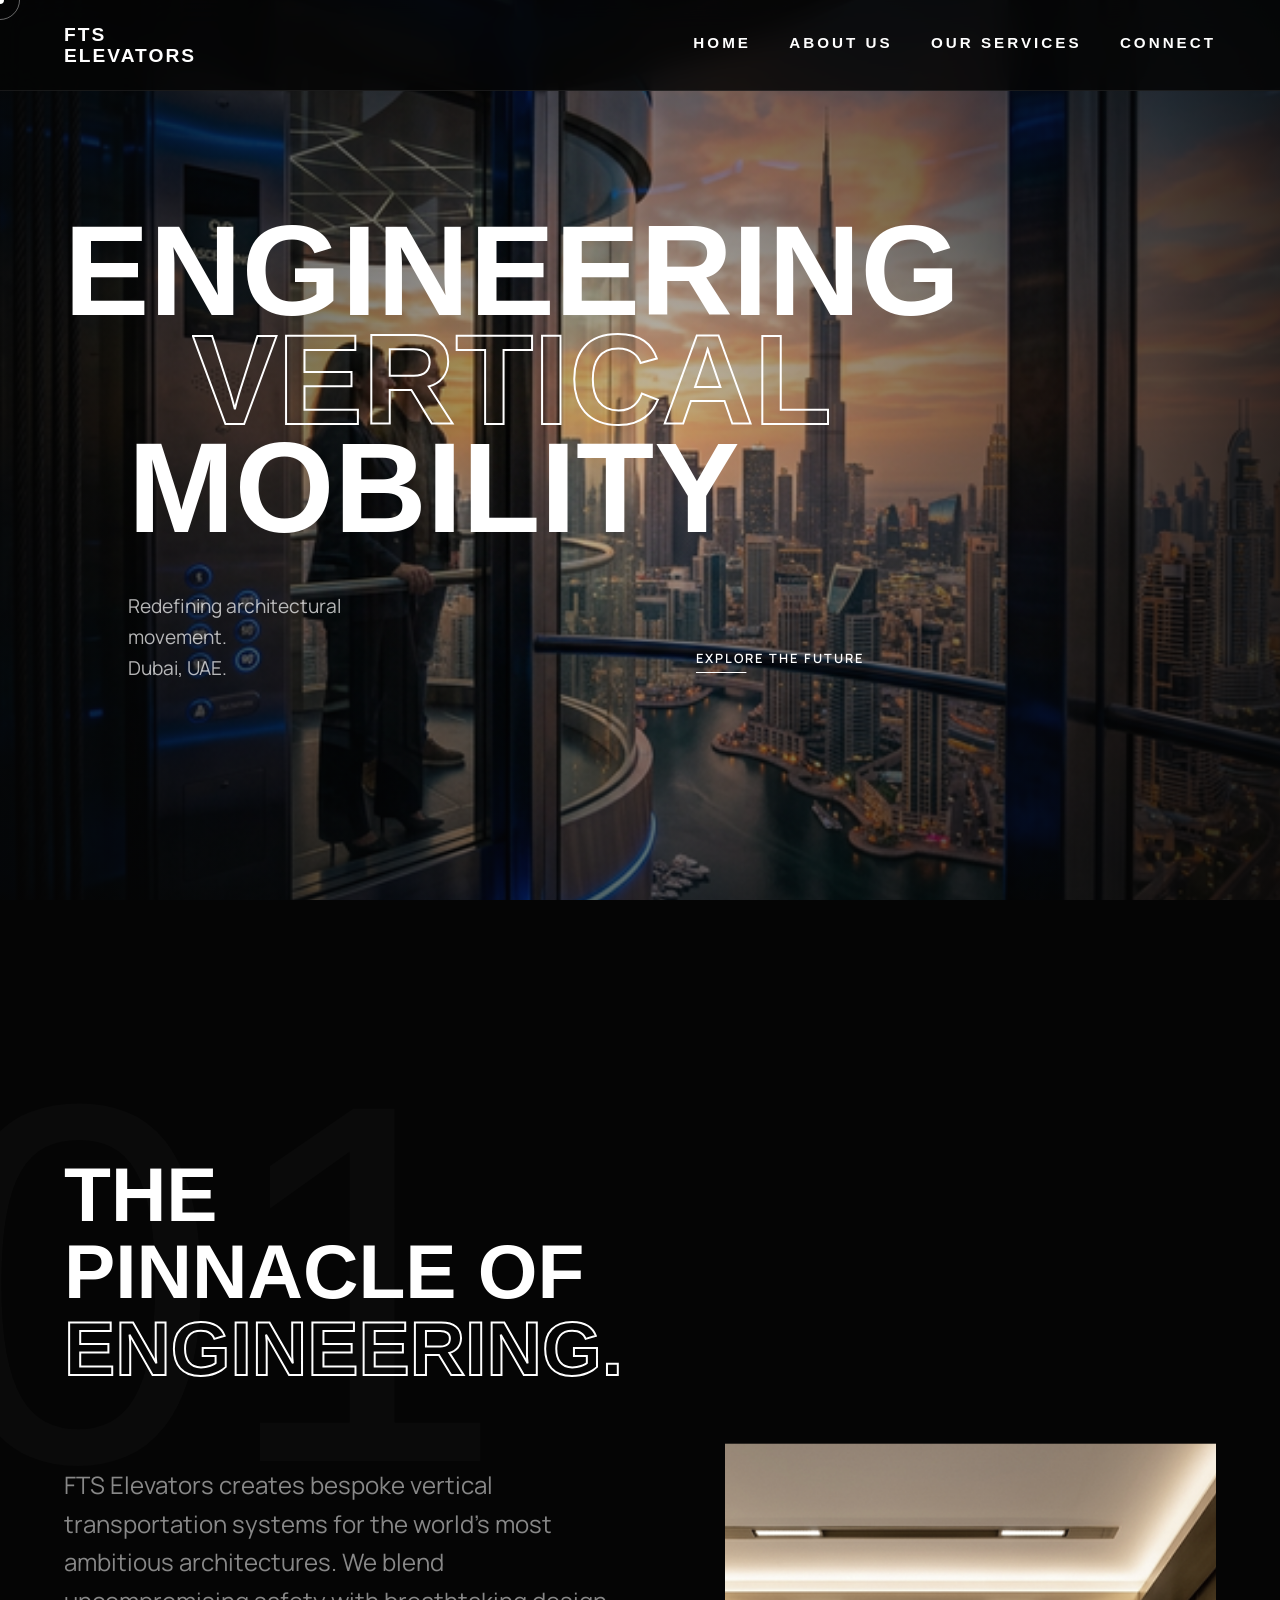
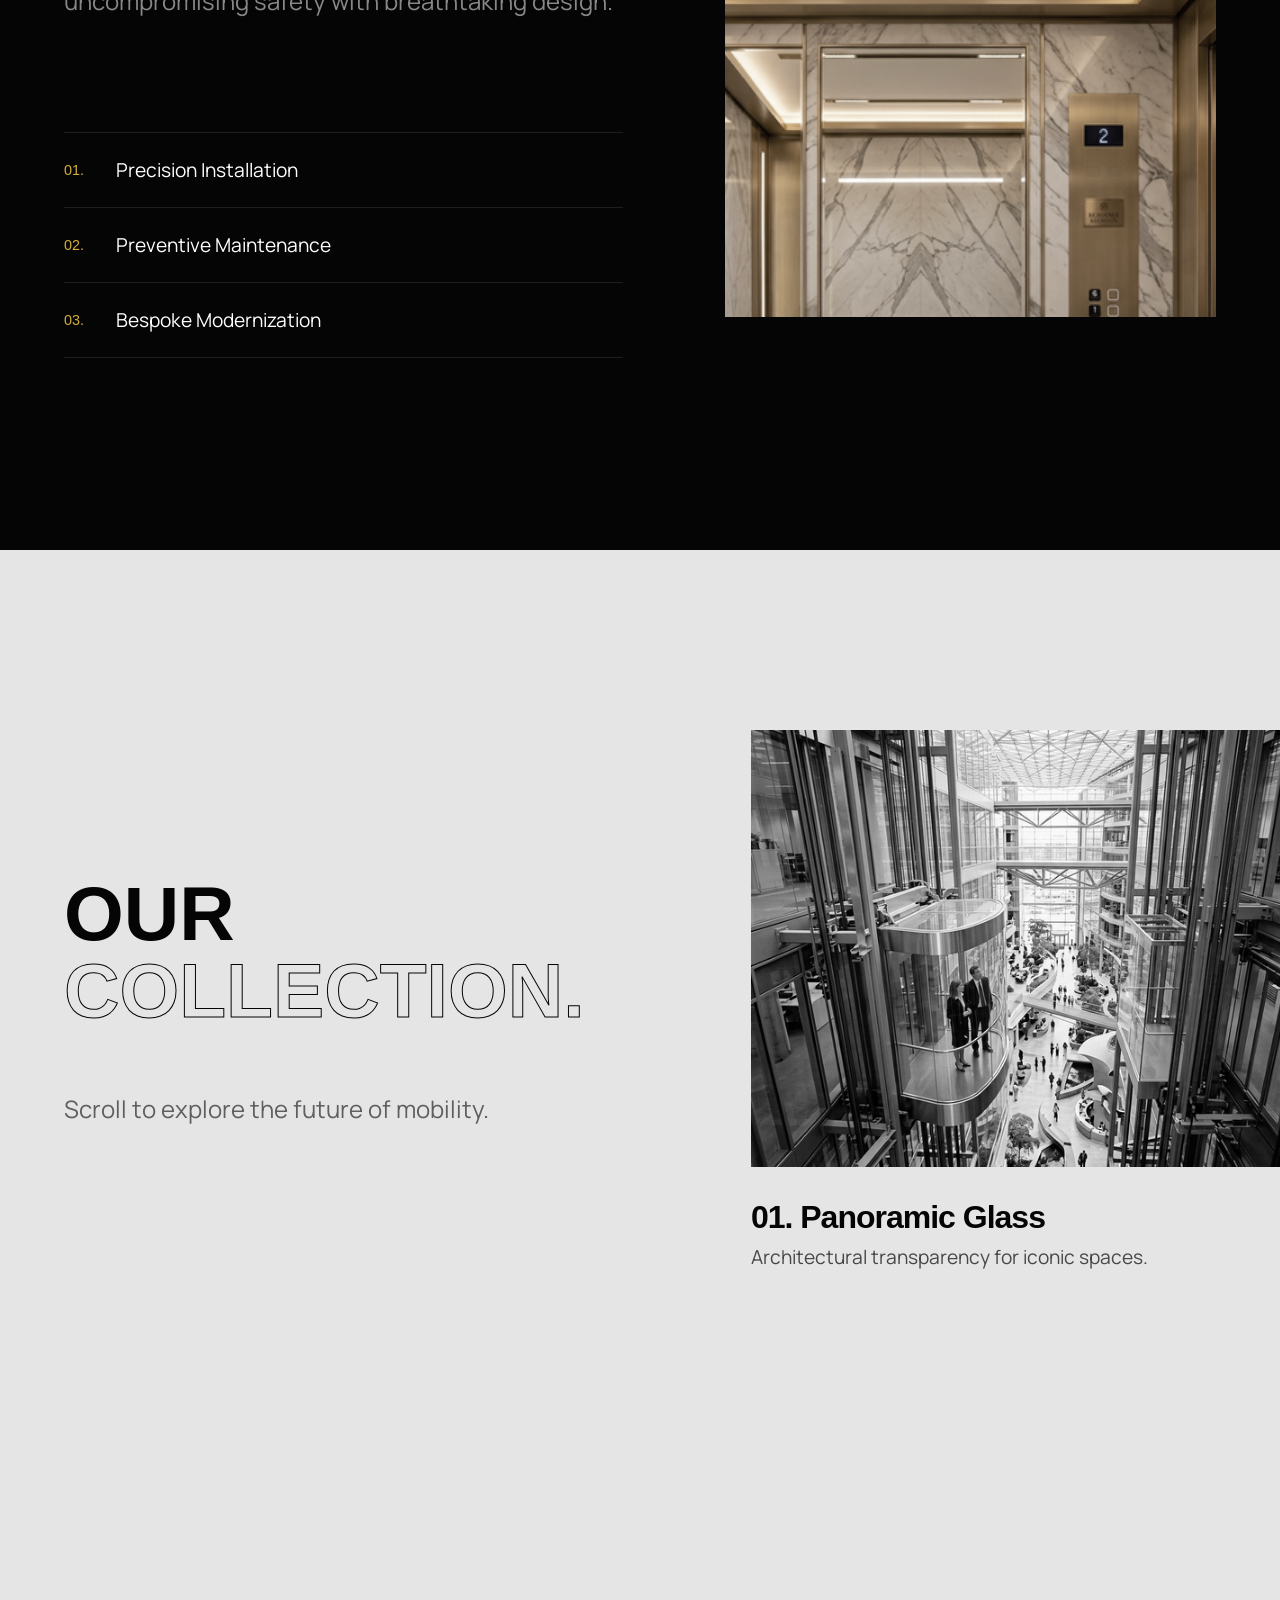
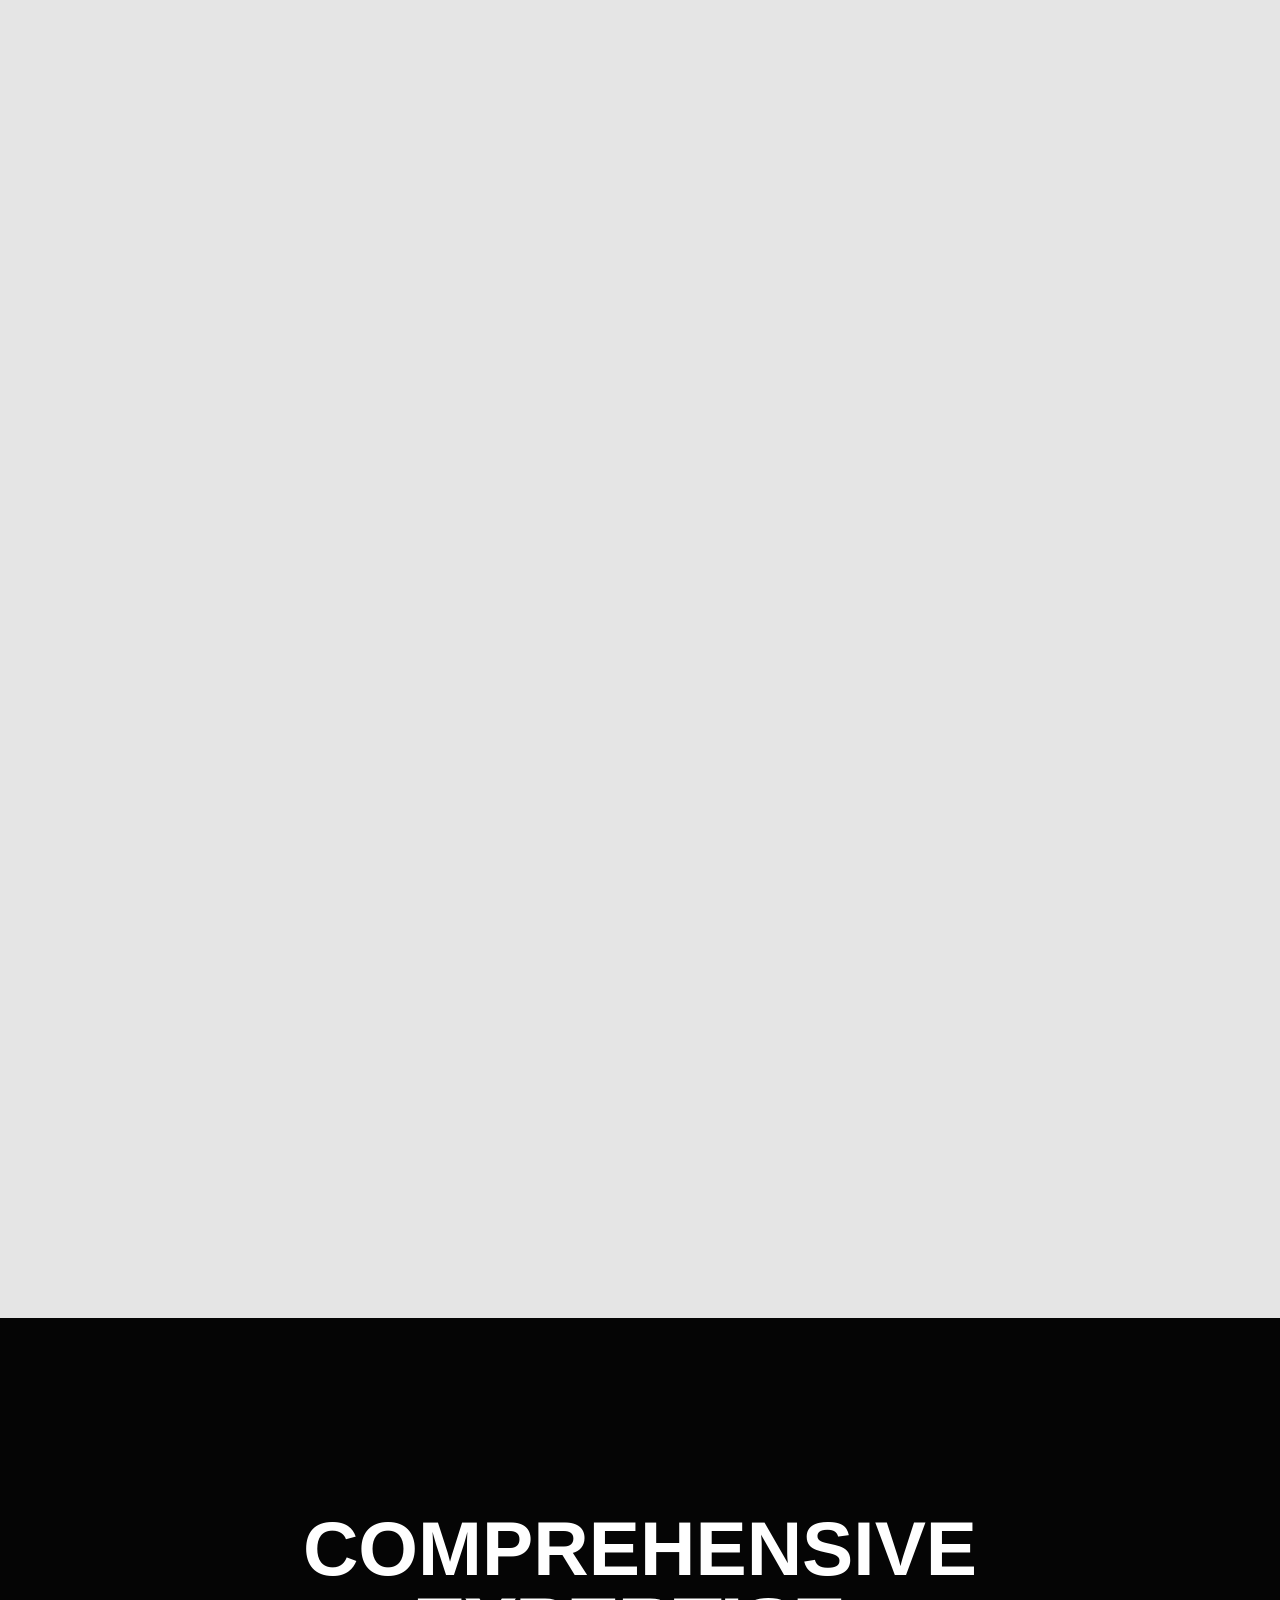
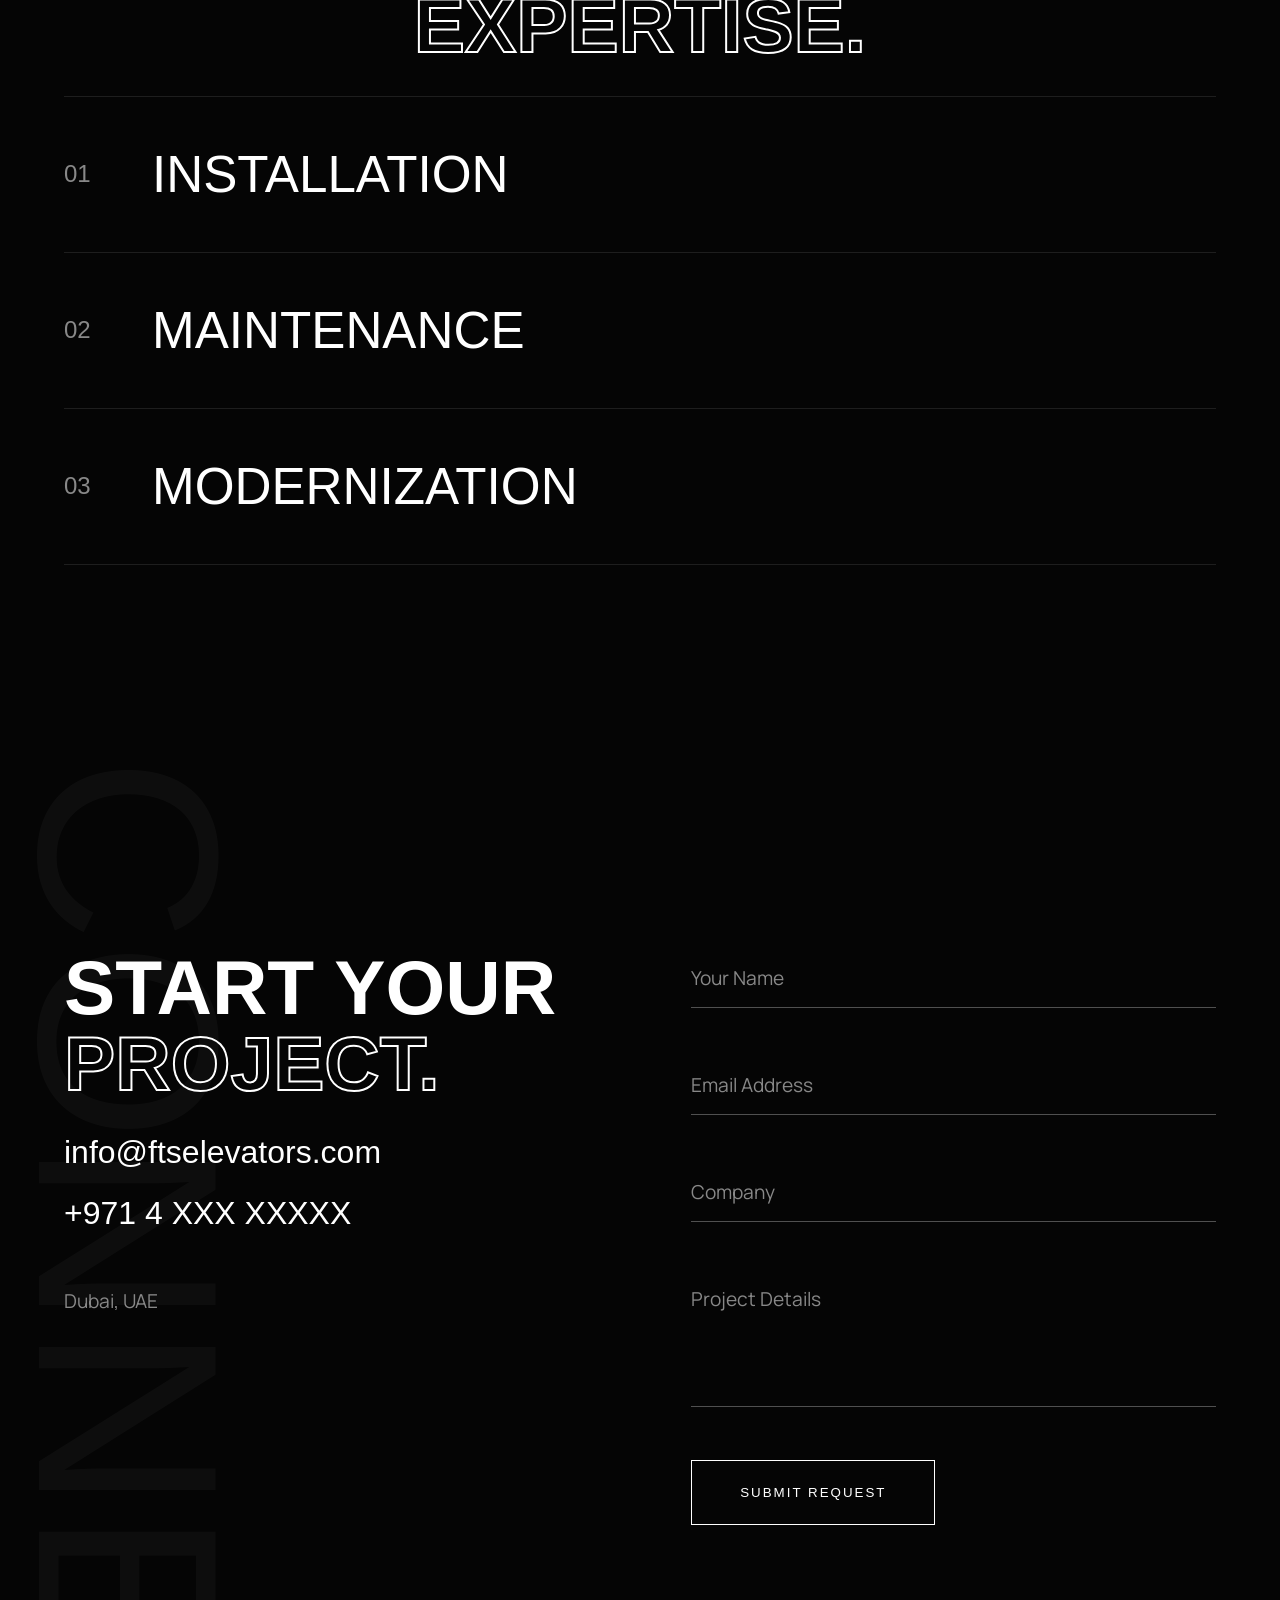
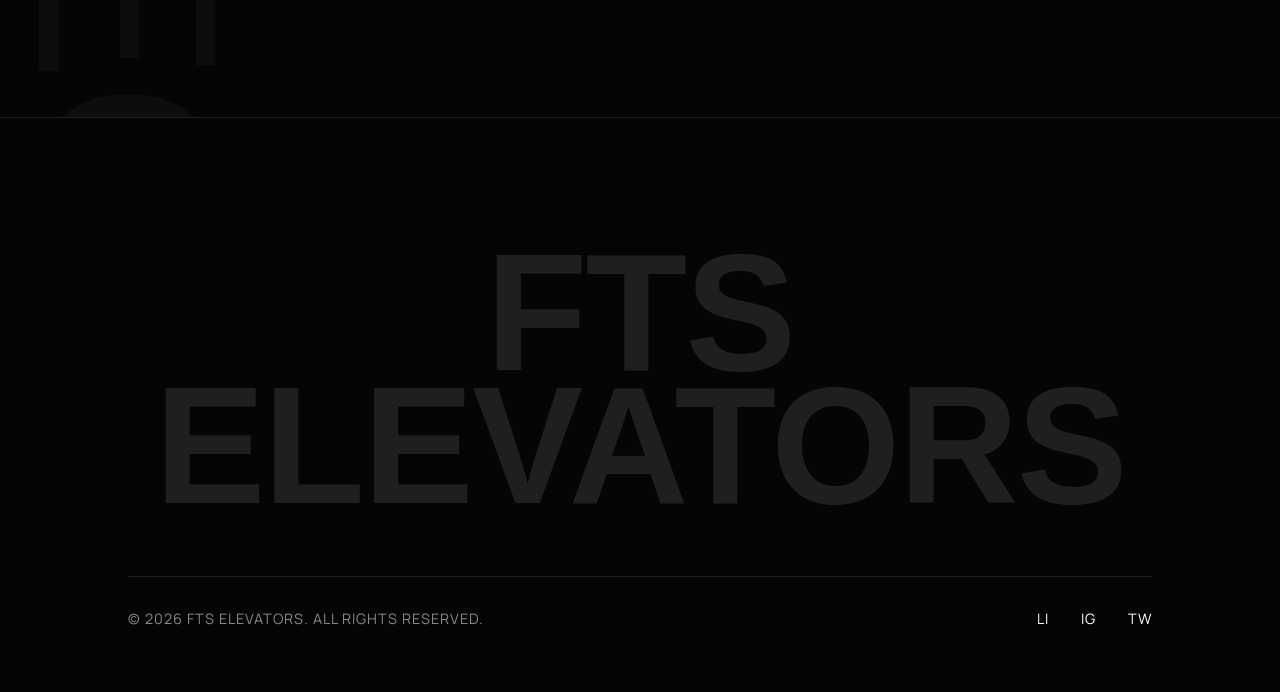
<file: index.html>
<!DOCTYPE html>
<html lang="en">

<head>
    <meta charset="UTF-8">
    <meta name="viewport" content="width=device-width, initial-scale=1.0">
    <title>FTS Elevators | Premium Vertical Mobility</title>
    <meta name="description"
        content="FTS Elevators creates bespoke vertical transportation systems for the world's most ambitious architectures in Dubai.">

    <!-- Google Fonts -->
    <link rel="preconnect" href="https://fonts.googleapis.com">
    <link rel="preconnect" href="https://fonts.gstatic.com" crossorigin>
    <link
        href="https://fonts.googleapis.com/css2?family=Syncopate:wght@400;700&family=Manrope:wght@300;400;600;800&display=swap"
        rel="stylesheet">
    <link rel="stylesheet" href="https://cdnjs.cloudflare.com/ajax/libs/font-awesome/6.4.0/css/all.min.css">

    <!-- Custom CSS -->
    <link rel="stylesheet" href="index.css">
</head>

<body>

    <!-- Custom Cursor -->
    <div class="cursor"></div>
    <div class="cursor-follower"></div>

    <!-- Navigation Overlay -->
    <nav id="navbar" class="premium-nav">
        <a href="index.html" class="logo-text hover-target">FTS<br />ELEVATORS</a>

        <div class="desktop-nav-links">
            <a href="index.html" class="hover-target">HOME</a>
            <a href="about.html" class="hover-target">ABOUT US</a>
            <a href="services.html" class="hover-target">OUR SERVICES</a>
            <a href="contact.html" class="hover-target">CONNECT</a>
        </div>

        <div class="menu-toggle hover-target" id="menuToggle">
            <span></span>
            <span></span>
        </div>
    </nav>
    <div class="full-menu" id="fullMenu">
        <ul>
            <li><a href="index.html" class="menu-link hover-target" data-text="HOME">HOME</a></li>
            <li><a href="about.html" class="menu-link hover-target" data-text="ABOUT US">ABOUT US</a></li>
            <li><a href="services.html" class="menu-link hover-target" data-text="OUR SERVICES">OUR SERVICES</a></li>
            <li><a href="contact.html" class="menu-link hover-target" data-text="CONNECT">CONNECT</a></li>
        </ul>
    </div>

    <!-- Experimental Hero Section -->
    <section class="hero-experimental">
        <div class="hero-bg" style="background-image: url('assets/hero.png');"></div>
        <div class="hero-bg-overlay"></div>

        <div class="hero-content-wrapper">
            <h1 class="massive-text">
                <span class="line-1"><span class="reveal-up">ENGINEERING</span></span>
                <span class="line-2"><span class="reveal-up stroke-text">VERTICAL</span></span>
                <span class="line-3"><span class="reveal-up">MOBILITY</span></span>
            </h1>
            <div class="hero-details fade-in-delayed">
                <p>Redefining architectural movement.<br>Dubai, UAE.</p>
                <a href="#solutions" class="explore-btn hover-target">
                    <span class="btn-text">EXPLORE THE FUTURE</span>
                    <span class="btn-line"></span>
                </a>
            </div>
        </div>
    </section>

    <!-- Asymmetric About Section -->
    <section id="about" class="about-premium dark-section">
        <div class="container relative-container">
            <div class="huge-bg-text" data-speed="0.2">01</div>
            <div class="about-grid-premium">
                <div class="about-text-block">
                    <h2 class="section-title-premium reveal-fade">The Pinnacle of<br><span
                            class="stroke-text">Engineering.</span></h2>
                    <p class="reveal-fade">FTS Elevators creates bespoke vertical transportation systems for the world's
                        most ambitious architectures. We blend uncompromising safety with breathtaking design.</p>
                    <ul class="premium-list reveal-fade">
                        <li><span>01.</span> Precision Installation</li>
                        <li><span>02.</span> Preventive Maintenance</li>
                        <li><span>03.</span> Bespoke Modernization</li>
                    </ul>
                </div>
                <div class="about-image-block parallax-img hover-distortion hover-target">
                    <img src="assets/villa_elevator.png" alt="Luxury Elevator">
                </div>
            </div>
        </div>
    </section>

    <!-- Horizontal Scroll Solutions Section -->
    <section id="solutions" class="solutions-horizontal light-section">
        <div class="sticky-wrapper">
            <div class="horizontal-scroll-container">
                <div class="scroll-panel title-panel">
                    <h2 class="section-title-premium" style="color: var(--bg-color);">Our<br><span
                            class="stroke-text-dark"
                            style="color: transparent; -webkit-text-stroke: 1px var(--bg-color);">Collection.</span>
                    </h2>
                    <p style="color: var(--bg-color);">Scroll to explore the future of mobility.</p>
                </div>

                <div class="scroll-panel product-panel">
                    <div class="product-card hover-target">
                        <div class="product-img overflow-hidden"><img src="assets/panoramic_elevator.png"
                                alt="Panoramic"></div>
                        <div class="product-info">
                            <h3 style="color: var(--bg-color);">01. Panoramic Glass</h3>
                            <p style="color: var(--bg-color);">Architectural transparency for iconic spaces.</p>
                        </div>
                    </div>
                </div>

                <div class="scroll-panel product-panel">
                    <div class="product-card hover-target">
                        <div class="product-img overflow-hidden"><img src="assets/villa_elevator.png" alt="Villa"></div>
                        <div class="product-info">
                            <h3 style="color: var(--bg-color);">02. Luxury Villa</h3>
                            <p style="color: var(--bg-color);">Bespoke mobility for private residences.</p>
                        </div>
                    </div>
                </div>

                <div class="scroll-panel product-panel">
                    <div class="product-card hover-target">
                        <div class="product-img overflow-hidden"><img src="assets/freight_elevator.png" alt="Freight">
                        </div>
                        <div class="product-info">
                            <h3 style="color: var(--bg-color);">03. Industrial Freight</h3>
                            <p style="color: var(--bg-color);">Heavy-duty reliability for commercial logistics.</p>
                        </div>
                    </div>
                </div>
            </div>
        </div>
    </section>

    <!-- Services / Statistics Interactive Grid -->
    <section id="services" class="services-premium dark-section">
        <div class="container">
            <h2 class="section-title-premium text-center mb-huge reveal-fade">Comprehensive<br><span
                    class="stroke-text">Expertise.</span></h2>

            <div class="accordion-container relative-container">
                <div class="accordion-item hover-target" data-img="assets/hero.png">
                    <div class="accordion-header">
                        <span class="number">01</span>
                        <h3>Installation</h3>
                        <i class="fas fa-arrow-right icon"></i>
                    </div>
                    <div class="accordion-content">
                        <p>Turnkey installation of custom elevator systems, engineered for safety, speed, and ride
                            comfort.</p>
                    </div>
                </div>

                <div class="accordion-item hover-target" data-img="assets/villa_elevator.png">
                    <div class="accordion-header">
                        <span class="number">02</span>
                        <h3>Maintenance</h3>
                        <i class="fas fa-arrow-right icon"></i>
                    </div>
                    <div class="accordion-content">
                        <p>Proactive, predictive maintenance contracts designed to eliminate downtime and extend
                            equipment lifecycle.</p>
                    </div>
                </div>

                <div class="accordion-item hover-target" data-img="assets/panoramic_elevator.png">
                    <div class="accordion-header">
                        <span class="number">03</span>
                        <h3>Modernization</h3>
                        <i class="fas fa-arrow-right icon"></i>
                    </div>
                    <div class="accordion-content">
                        <p>Breathing new life into aging systems with advanced control technology and aesthetic
                            upgrades.</p>
                    </div>
                </div>
            </div>

            <!-- Hover image reveal container -->
            <div class="accordion-image-preview"></div>
        </div>
    </section>

    <!-- Contact Premium Section -->
    <section id="contact" class="contact-premium">
        <div class="contact-bg marquee-vertical dark-section">
            <div class="marquee-content-vertical">
                CONNECT · CONNECT · CONNECT · CONNECT ·
            </div>
        </div>
        <div class="container relative-container z-10">
            <div class="contact-grid-premium">
                <div class="contact-text">
                    <h2 class="section-title-premium reveal-fade">Start Your<br><span
                            class="stroke-text">Project.</span></h2>
                    <div class="contact-links reveal-fade">
                        <a href="mailto:info@ftselevators.com" class="hover-target">info@ftselevators.com</a><br>
                        <a href="tel:+97140000000" class="hover-target">+971 4 XXX XXXXX</a>
                        <p class="mt-4"
                            style="font-family: var(--font-body); color: var(--text-muted); font-size: 1.2rem; margin-top: 2rem;">
                            Dubai, UAE</p>
                    </div>
                </div>
                <div class="contact-form-wrapper reveal-fade">
                    <form class="minimal-form">
                        <div class="input-group">
                            <input type="text" id="name" required class="hover-target">
                            <label for="name">Your Name</label>
                        </div>
                        <div class="input-group">
                            <input type="email" id="email" required class="hover-target">
                            <label for="email">Email Address</label>
                        </div>
                        <div class="input-group">
                            <input type="text" id="company" required class="hover-target">
                            <label for="company">Company</label>
                        </div>
                        <div class="input-group">
                            <textarea id="message" rows="4" required class="hover-target"></textarea>
                            <label for="message">Project Details</label>
                        </div>
                        <button type="submit" class="submit-btn-premium hover-target"><span>Submit
                                Request</span></button>
                    </form>
                </div>
            </div>
        </div>
    </section>

    <!-- Footer Premium -->
    <footer class="footer-premium dark-section">
        <div class="container relative-container">
            <h1 class="footer-logo">FTS ELEVATORS</h1>
            <div class="footer-bottom-flex">
                <p>&copy; 2026 FTS Elevators. All Rights Reserved.</p>
                <div class="social-links">
                    <a href="#" class="hover-target">LI</a>
                    <a href="#" class="hover-target">IG</a>
                    <a href="#" class="hover-target">TW</a>
                </div>
            </div>
        </div>
    </footer>

    <script src="script.js"></script>
</body>

</html>
</file>
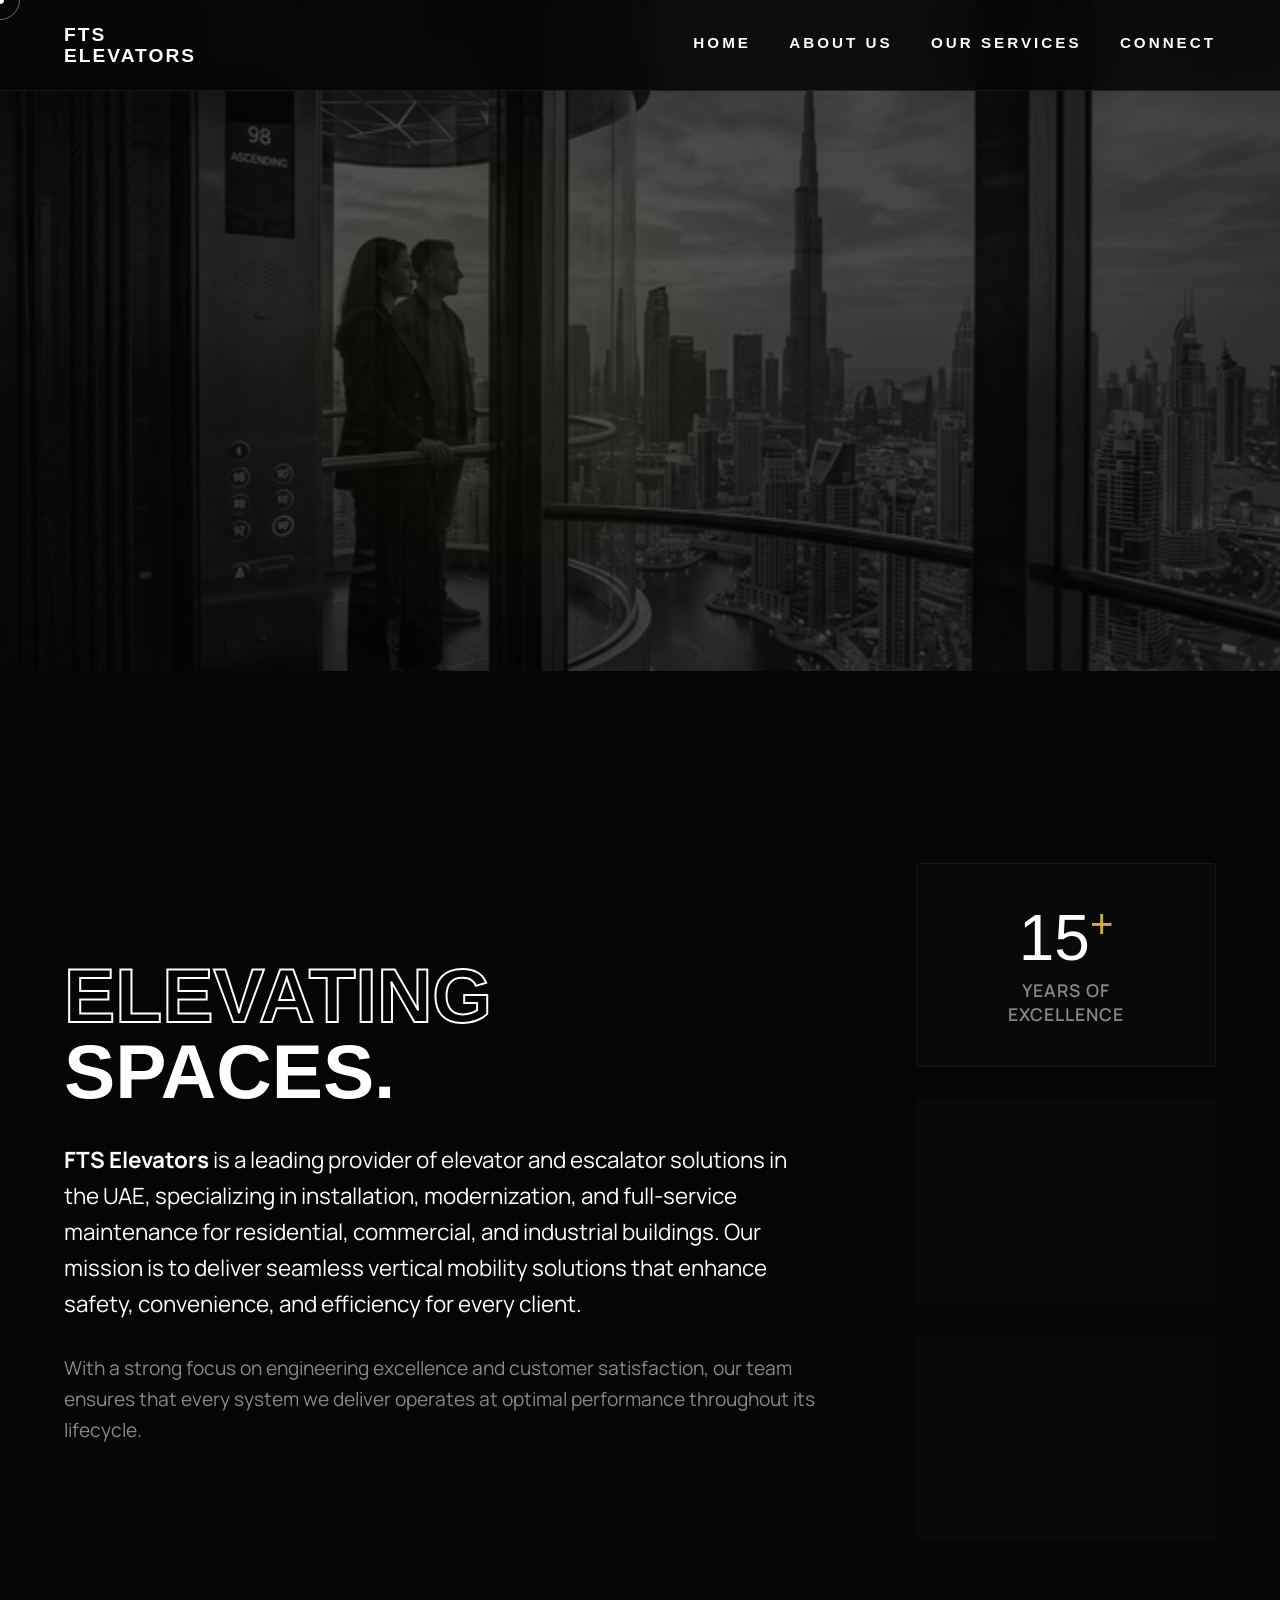
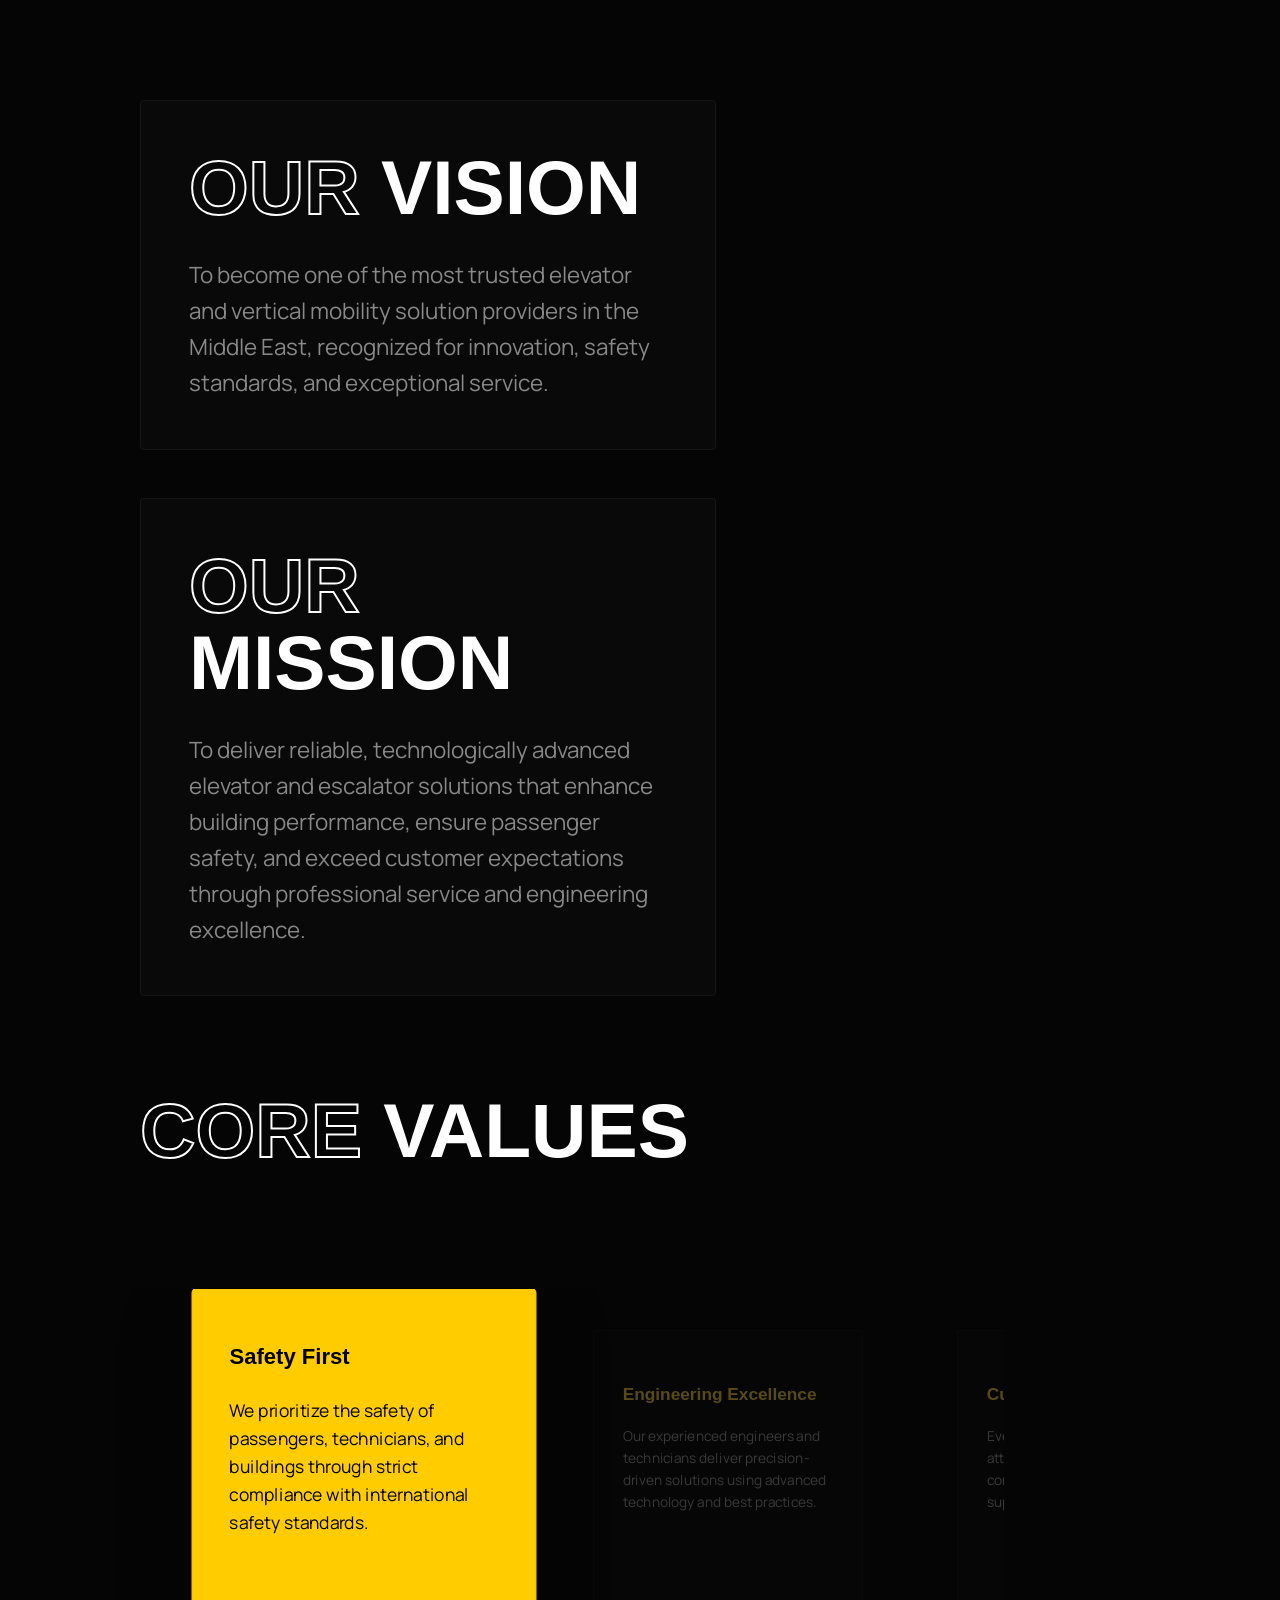
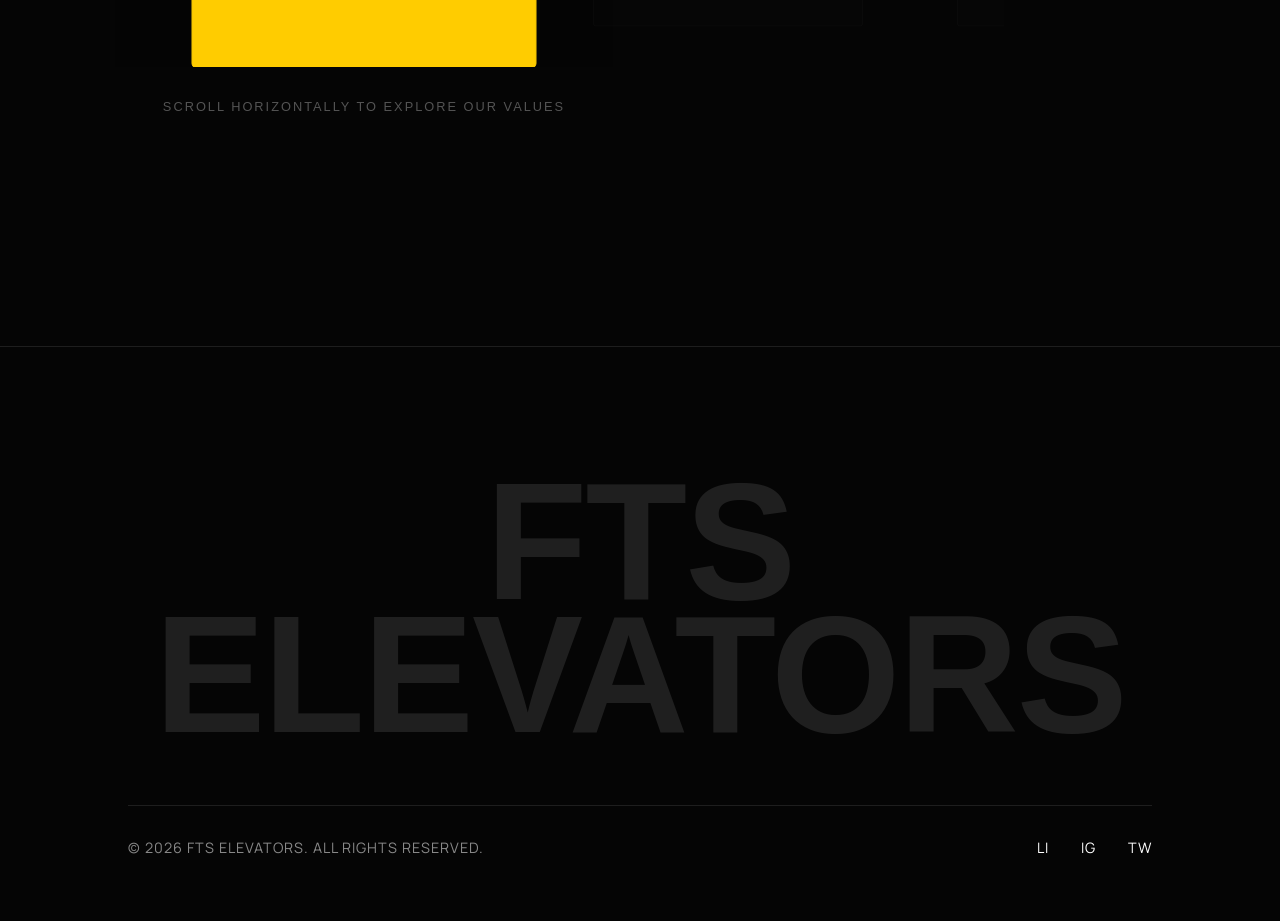
<file: about.html>
<!DOCTYPE html>
<html lang="en">

<head>
    <meta charset="UTF-8">
    <meta name="viewport" content="width=device-width, initial-scale=1.0">
    <title>About Us | FTS Elevators</title>
    <meta name="description"
        content="Learn about FTS Elevators, a leading provider of elevator and escalator solutions in the UAE.">

    <link rel="preconnect" href="https://fonts.googleapis.com">
    <link rel="preconnect" href="https://fonts.gstatic.com" crossorigin>
    <link
        href="https://fonts.googleapis.com/css2?family=Syncopate:wght@400;700&family=Manrope:wght@300;400;600;800&display=swap"
        rel="stylesheet">
    <link rel="stylesheet" href="https://cdnjs.cloudflare.com/ajax/libs/font-awesome/6.4.0/css/all.min.css">

    <link rel="stylesheet" href="index.css">
</head>

<body class="inner-page">

    <!-- Custom Cursor -->
    <div class="cursor"></div>
    <div class="cursor-follower"></div>

    <!-- Navigation Overlay -->
    <nav id="navbar" class="premium-nav">
        <a href="index.html" class="logo-text hover-target">FTS<br />ELEVATORS</a>

        <div class="desktop-nav-links">
            <a href="index.html" class="hover-target">HOME</a>
            <a href="about.html" class="hover-target">ABOUT US</a>
            <a href="services.html" class="hover-target">OUR SERVICES</a>
            <a href="contact.html" class="hover-target">CONNECT</a>
        </div>

        <div class="menu-toggle hover-target" id="menuToggle">
            <span></span>
            <span></span>
        </div>
    </nav>
    <div class="full-menu" id="fullMenu">
        <ul>
            <li><a href="index.html" class="menu-link hover-target" data-text="HOME">HOME</a></li>
            <li><a href="about.html" class="menu-link hover-target" data-text="ABOUT US">ABOUT US</a></li>
            <li><a href="services.html" class="menu-link hover-target" data-text="OUR SERVICES">OUR SERVICES</a></li>
            <li><a href="contact.html" class="menu-link hover-target" data-text="CONNECT">CONNECT</a></li>
        </ul>
    </div>

    <!-- Page Header -->
    <section class="page-header dark-section relative-container">
        <div class="page-header-bg" style="background-image: url('assets/hero.png');"></div>
        <div class="container reveal-fade" style="padding-top: 20vh; position: relative; z-index: 2;">
            <h1 class="massive-text">
                <span class="line-1"><span class="reveal-up stroke-text">WHO WE</span></span>
                <span class="line-2"><span class="reveal-up">ARE</span></span>
            </h1>
        </div>
    </section>

    <!-- About Content -->
    <section class="about-premium dark-section">
        <div class="bg-glow-accent"></div>
        <div class="container relative-container z-10">
            <div class="intro-grid-premium">
                <!-- Left Column: Introduction Text -->
                <div class="intro-text">
                    <h2 class="section-title-premium reveal-fade" style="margin-bottom: 2rem;">
                        <span class="stroke-text">Elevating</span> Spaces.
                    </h2>
                    <p class="reveal-fade"
                        style="font-size: clamp(1rem, 2vw, 1.4rem); color: #fff; margin-bottom: 2rem; line-height: 1.6;">
                        <strong>FTS Elevators</strong> is a leading provider of elevator and escalator solutions in the
                        UAE, specializing in installation, modernization, and full-service maintenance for residential,
                        commercial, and industrial buildings. Our mission is to deliver seamless vertical mobility
                        solutions that enhance safety, convenience, and efficiency for every client.
                    </p>
                    <p class="reveal-fade" style="font-size: 1.2rem; color: var(--text-muted); line-height: 1.6;">
                        With a strong focus on engineering excellence and customer satisfaction, our team ensures that
                        every system we deliver operates at optimal performance throughout its lifecycle.
                    </p>
                </div>

                <!-- Right Column: Quick Stats -->
                <div class="intro-stats reveal-fade">
                    <div class="stat-box">
                        <div class="stat-number">15<span class="stat-plus">+</span></div>
                        <div class="stat-label">Years of<br>Excellence</div>
                    </div>
                    <div class="stat-box">
                        <div class="stat-number">500<span class="stat-plus">+</span></div>
                        <div class="stat-label">Projects<br>Completed</div>
                    </div>
                    <div class="stat-box">
                        <div class="stat-number">24<span class="stat-plus">/7</span></div>
                        <div class="stat-label">Dedicated<br>Support</div>
                    </div>
                </div>
            </div>

            <div class="about-grid-premium" style="max-width: 1000px; margin: 10rem auto 0;">
                <div class="about-text-block">
                    <div class="about-info-box reveal-fade">
                        <h2 class="section-title-premium" style="margin-top: 0;"><span class="stroke-text">Our</span>
                            Vision</h2>
                        <p
                            style="font-size: clamp(1rem, 2vw, 1.4rem); line-height: 1.6; color: var(--text-muted); margin-bottom: 0;">
                            To become one of the most trusted elevator and vertical mobility solution providers in the
                            Middle East, recognized for innovation, safety standards, and exceptional service.
                        </p>
                    </div>

                    <div class="about-info-box reveal-fade">
                        <h2 class="section-title-premium"><span class="stroke-text">Our</span> Mission</h2>
                        <p
                            style="font-size: clamp(1rem, 2vw, 1.4rem); line-height: 1.6; color: var(--text-muted); margin-bottom: 0;">
                            To deliver reliable, technologically advanced elevator and escalator solutions that enhance
                            building performance, ensure passenger safety, and exceed customer expectations through
                            professional service and engineering excellence.
                        </p>
                    </div>

                    <h2 class="section-title-premium reveal-fade" style="margin-top: 3rem;"><span
                            class="stroke-text">Core</span> Values</h2>
                    <div class="values-slider-wrapper reveal-fade">
                        <div class="values-slider-container" id="valuesSlider">
                            <div class="slider-spacer"></div>
                            <div class="value-tile">
                                <h3>Safety First</h3>
                                <p>We prioritize the safety of passengers, technicians, and buildings through strict
                                    compliance with international safety standards.</p>
                            </div>
                            <div class="value-tile">
                                <h3>Engineering Excellence</h3>
                                <p>Our experienced engineers and technicians deliver precision-driven solutions using
                                    advanced technology and best practices.</p>
                            </div>
                            <div class="value-tile">
                                <h3>Customer Commitment</h3>
                                <p>Every client receives prompt attention, transparent communication, and dedicated
                                    support.</p>
                            </div>
                            <div class="value-tile">
                                <h3>Innovation & Technology</h3>
                                <p>We continuously integrate the latest advancements in elevator systems to deliver
                                    efficient and future-ready solutions.</p>
                            </div>
                            <div class="value-tile">
                                <h3>Reliability & Integrity</h3>
                                <p>We build long-term relationships through dependable service, honesty, and consistent
                                    quality.</p>
                            </div>
                            <div class="slider-spacer"></div>
                        </div>
                        <div class="slider-instructions">Scroll horizontally to explore our values</div>
                    </div>
                </div>
            </div>
        </div>
    </section>

    <!-- Footer Premium -->
    <footer class="footer-premium dark-section">
        <div class="container relative-container">
            <h1 class="footer-logo">FTS ELEVATORS</h1>
            <div class="footer-bottom-flex">
                <p>&copy; 2026 FTS Elevators. All Rights Reserved.</p>
                <div class="social-links">
                    <a href="#" class="hover-target">LI</a>
                    <a href="#" class="hover-target">IG</a>
                    <a href="#" class="hover-target">TW</a>
                </div>
            </div>
        </div>
    </footer>

    <script src="script.js"></script>
</body>

</html>
</file>
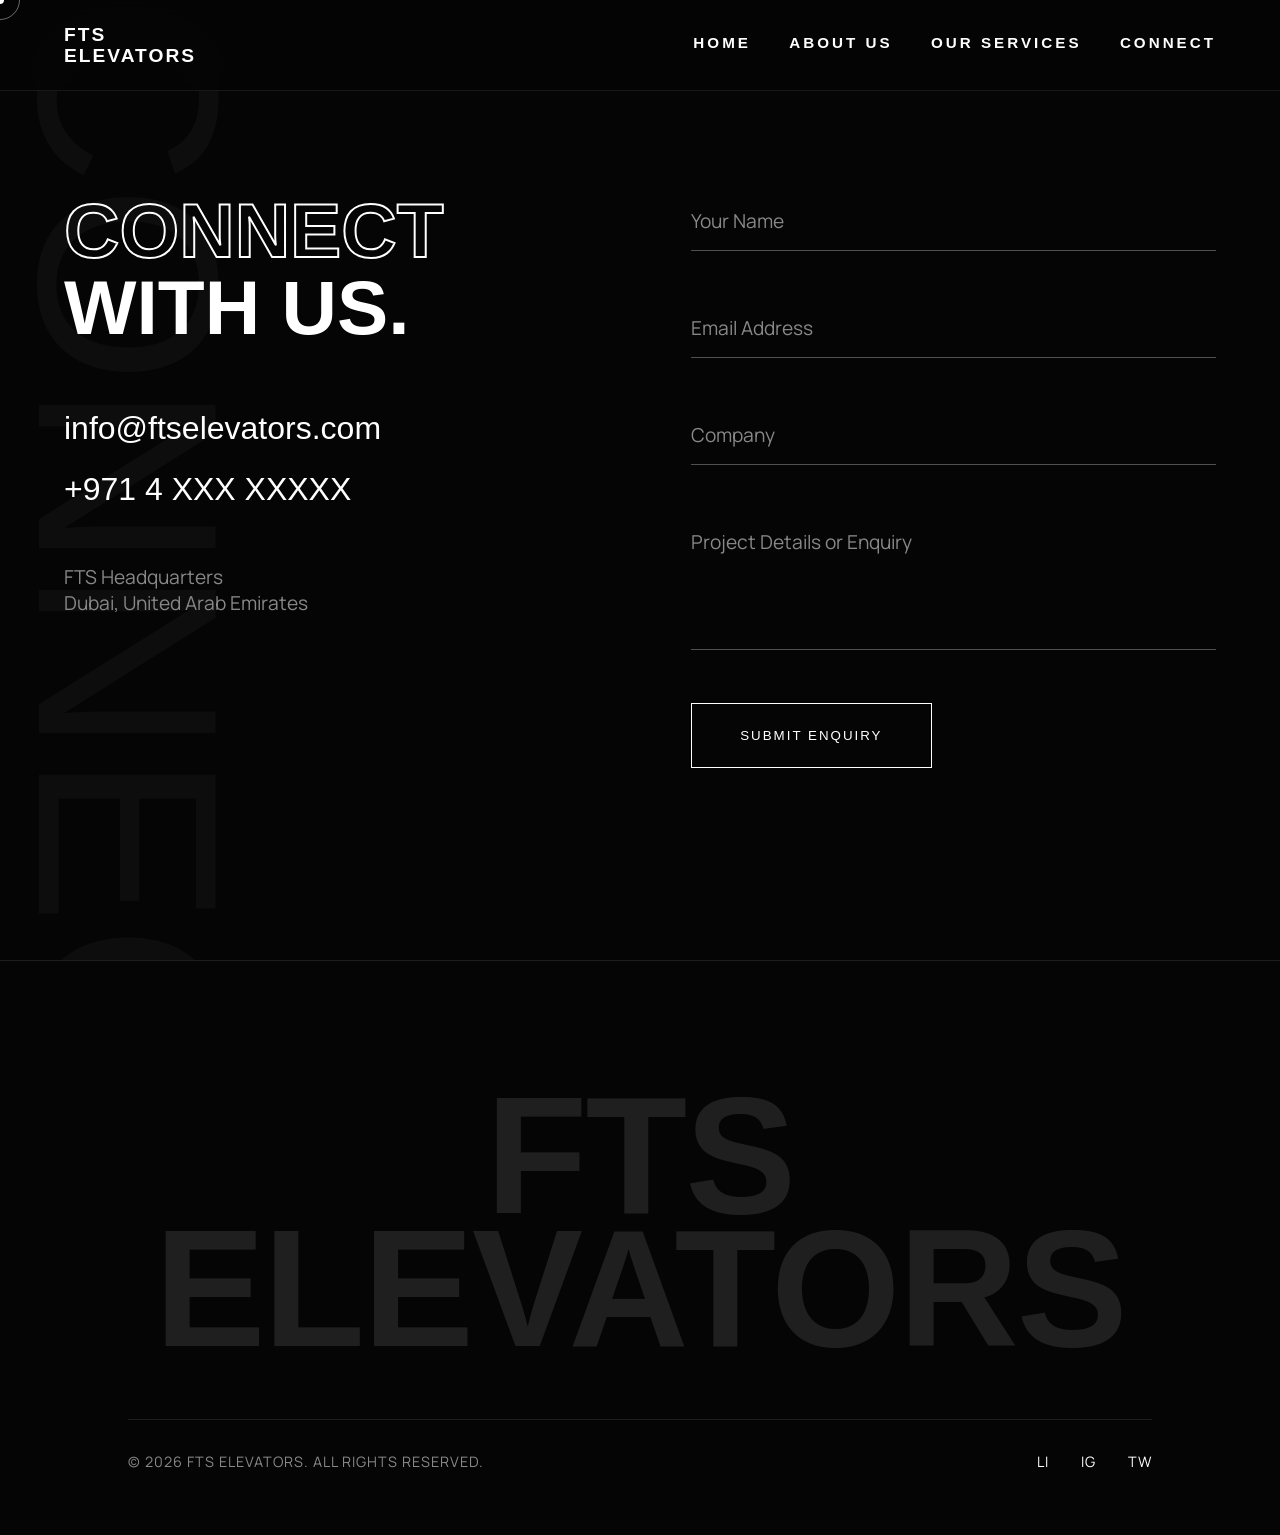
<file: contact.html>
<!DOCTYPE html>
<html lang="en">

<head>
    <meta charset="UTF-8">
    <meta name="viewport" content="width=device-width, initial-scale=1.0">
    <title>Connect With Us | FTS Elevators</title>
    <meta name="description" content="Contact FTS Elevators to start your vertical mobility project in Dubai.">

    <link rel="preconnect" href="https://fonts.googleapis.com">
    <link rel="preconnect" href="https://fonts.gstatic.com" crossorigin>
    <link
        href="https://fonts.googleapis.com/css2?family=Syncopate:wght@400;700&family=Manrope:wght@300;400;600;800&display=swap"
        rel="stylesheet">
    <link rel="stylesheet" href="https://cdnjs.cloudflare.com/ajax/libs/font-awesome/6.4.0/css/all.min.css">

    <link rel="stylesheet" href="index.css">
</head>

<body class="inner-page" style="display: flex; flex-direction: column; min-height: 100vh;">

    <!-- Custom Cursor -->
    <div class="cursor"></div>
    <div class="cursor-follower"></div>

    <!-- Navigation Overlay -->
    <nav id="navbar" class="premium-nav">
        <a href="index.html" class="logo-text hover-target">FTS<br />ELEVATORS</a>

        <div class="desktop-nav-links">
            <a href="index.html" class="hover-target">HOME</a>
            <a href="about.html" class="hover-target">ABOUT US</a>
            <a href="services.html" class="hover-target">OUR SERVICES</a>
            <a href="contact.html" class="hover-target">CONNECT</a>
        </div>

        <div class="menu-toggle hover-target" id="menuToggle">
            <span></span>
            <span></span>
        </div>
    </nav>
    <div class="full-menu" id="fullMenu">
        <ul>
            <li><a href="index.html" class="menu-link hover-target" data-text="HOME">HOME</a></li>
            <li><a href="about.html" class="menu-link hover-target" data-text="ABOUT US">ABOUT US</a></li>
            <li><a href="services.html" class="menu-link hover-target" data-text="OUR SERVICES">OUR SERVICES</a></li>
            <li><a href="contact.html" class="menu-link hover-target" data-text="CONNECT">CONNECT</a></li>
        </ul>
    </div>

    <!-- Contact Premium Section (Full Page) -->
    <section id="contact" class="contact-premium" style="flex-grow: 1; display: flex; align-items: center;">
        <div class="contact-bg marquee-vertical dark-section">
            <div class="marquee-content-vertical">
                CONNECT · CONNECT · CONNECT · CONNECT ·
            </div>
        </div>
        <div class="container relative-container z-10" style="width: 100%;">
            <div class="contact-grid-premium">
                <div class="contact-text">
                    <h2 class="section-title-premium reveal-fade">
                        <span class="stroke-text">Connect</span><br>With Us.
                    </h2>
                    <div class="contact-links reveal-fade" style="margin-top: 4rem;">
                        <a href="mailto:info@ftselevators.com" class="hover-target">info@ftselevators.com</a><br>
                        <a href="tel:+97140000000" class="hover-target">+971 4 XXX XXXXX</a>
                        <p class="mt-4"
                            style="font-family: var(--font-body); color: var(--text-muted); font-size: 1.2rem; margin-top: 2rem;">
                            FTS Headquarters<br>Dubai, United Arab Emirates</p>
                    </div>
                </div>
                <div class="contact-form-wrapper reveal-fade">
                    <form class="minimal-form">
                        <div class="input-group">
                            <input type="text" id="name" required class="hover-target">
                            <label for="name">Your Name</label>
                        </div>
                        <div class="input-group">
                            <input type="email" id="email" required class="hover-target">
                            <label for="email">Email Address</label>
                        </div>
                        <div class="input-group">
                            <input type="text" id="company" required class="hover-target">
                            <label for="company">Company</label>
                        </div>
                        <div class="input-group">
                            <textarea id="message" rows="4" required class="hover-target"></textarea>
                            <label for="message">Project Details or Enquiry</label>
                        </div>
                        <button type="submit" class="submit-btn-premium hover-target"><span>Submit
                                Enquiry</span></button>
                    </form>
                </div>
            </div>
        </div>
    </section>

    <!-- Footer Premium -->
    <footer class="footer-premium dark-section">
        <div class="container relative-container">
            <h1 class="footer-logo">FTS ELEVATORS</h1>
            <div class="footer-bottom-flex">
                <p>&copy; 2026 FTS Elevators. All Rights Reserved.</p>
                <div class="social-links">
                    <a href="#" class="hover-target">LI</a>
                    <a href="#" class="hover-target">IG</a>
                    <a href="#" class="hover-target">TW</a>
                </div>
            </div>
        </div>
    </footer>

    <script src="script.js"></script>
</body>

</html>
</file>
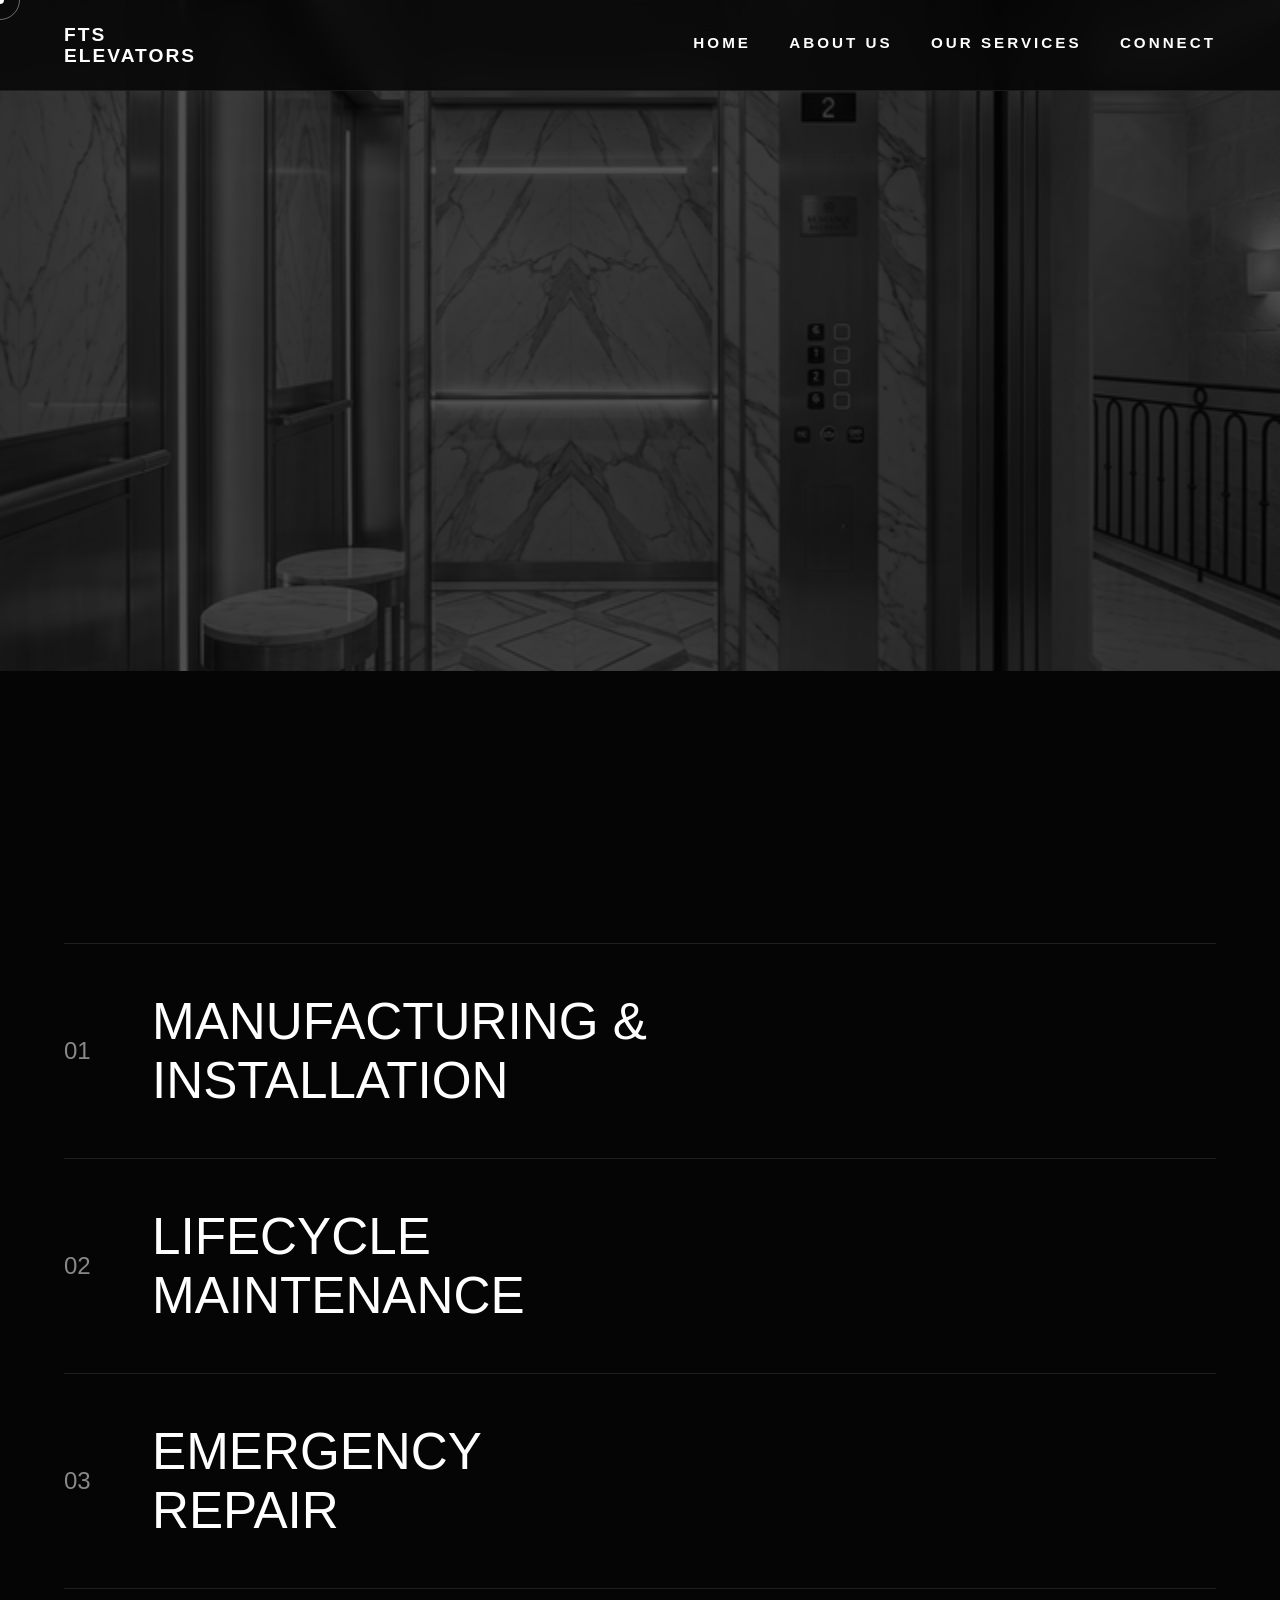
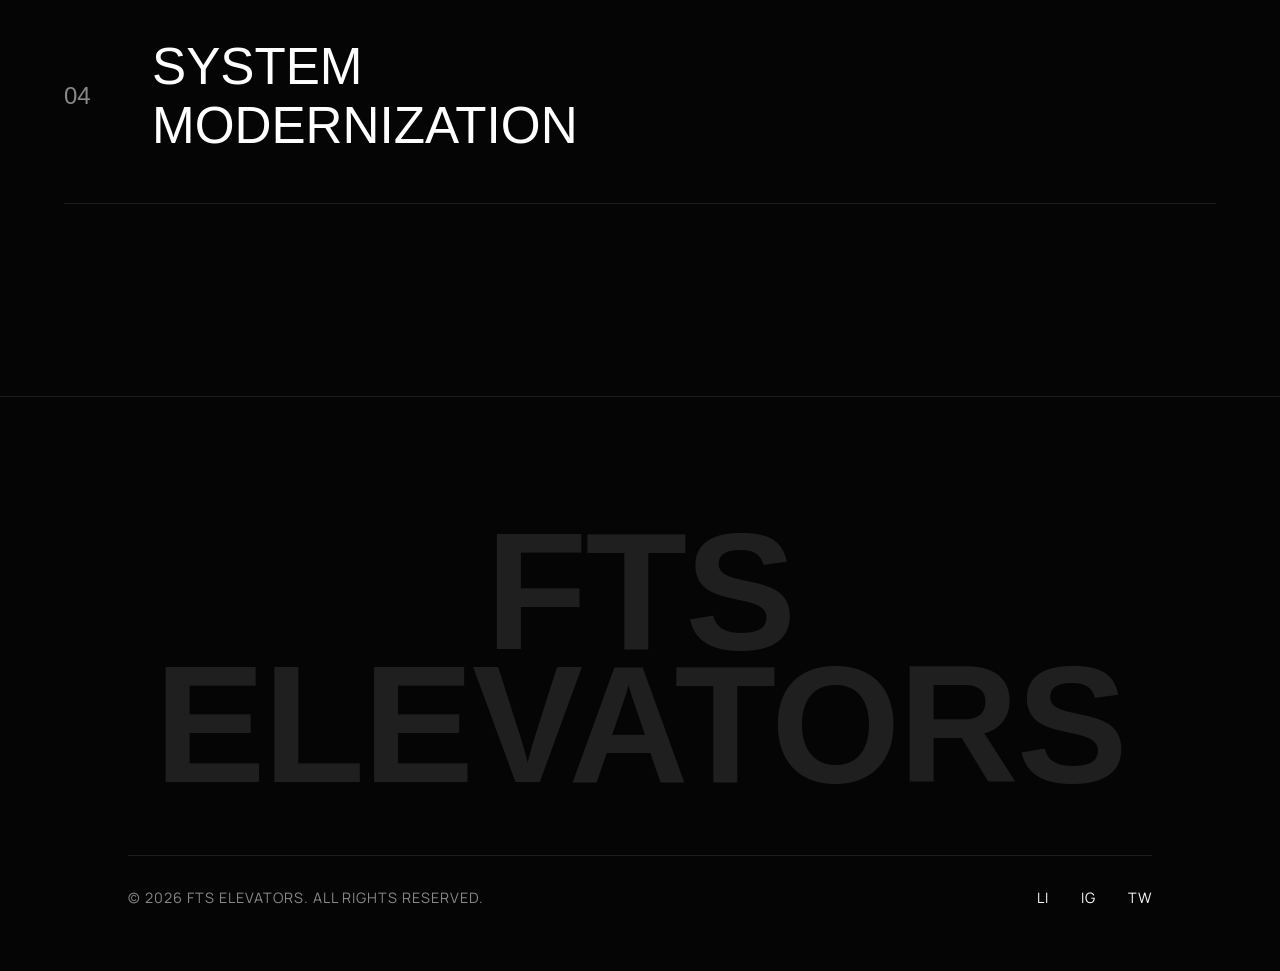
<file: services.html>
<!DOCTYPE html>
<html lang="en">

<head>
    <meta charset="UTF-8">
    <meta name="viewport" content="width=device-width, initial-scale=1.0">
    <title>Our Services | FTS Elevators</title>
    <meta name="description"
        content="FTS Elevators provides manufacturing, installation, maintenance, repair, and modernization services in the UAE.">

    <link rel="preconnect" href="https://fonts.googleapis.com">
    <link rel="preconnect" href="https://fonts.gstatic.com" crossorigin>
    <link
        href="https://fonts.googleapis.com/css2?family=Syncopate:wght@400;700&family=Manrope:wght@300;400;600;800&display=swap"
        rel="stylesheet">
    <link rel="stylesheet" href="https://cdnjs.cloudflare.com/ajax/libs/font-awesome/6.4.0/css/all.min.css">

    <link rel="stylesheet" href="index.css">
</head>

<body class="inner-page">

    <!-- Custom Cursor -->
    <div class="cursor"></div>
    <div class="cursor-follower"></div>

    <!-- Navigation Overlay -->
    <nav id="navbar" class="premium-nav">
        <a href="index.html" class="logo-text hover-target">FTS<br />ELEVATORS</a>

        <div class="desktop-nav-links">
            <a href="index.html" class="hover-target">HOME</a>
            <a href="about.html" class="hover-target">ABOUT US</a>
            <a href="services.html" class="hover-target">OUR SERVICES</a>
            <a href="contact.html" class="hover-target">CONNECT</a>
        </div>

        <div class="menu-toggle hover-target" id="menuToggle">
            <span></span>
            <span></span>
        </div>
    </nav>
    <div class="full-menu" id="fullMenu">
        <ul>
            <li><a href="index.html" class="menu-link hover-target" data-text="HOME">HOME</a></li>
            <li><a href="about.html" class="menu-link hover-target" data-text="ABOUT US">ABOUT US</a></li>
            <li><a href="services.html" class="menu-link hover-target" data-text="OUR SERVICES">OUR SERVICES</a></li>
            <li><a href="contact.html" class="menu-link hover-target" data-text="CONNECT">CONNECT</a></li>
        </ul>
    </div>

    <!-- Page Header -->
    <section class="page-header dark-section relative-container">
        <div class="page-header-bg" style="background-image: url('assets/villa_elevator.png');"></div>
        <div class="container reveal-fade" style="padding-top: 20vh; position: relative; z-index: 2;">
            <h1 class="massive-text">
                <span class="line-1"><span class="reveal-up stroke-text">OUR</span></span>
                <span class="line-2"><span class="reveal-up">SERVICES</span></span>
            </h1>
        </div>
    </section>

    <!-- Services Interactive Grid -->
    <section id="services" class="services-premium dark-section">
        <div class="container">
            <div class="accordion-container relative-container" style="margin-top: 5rem;">

                <div class="accordion-item hover-target" data-img="assets/hero.png">
                    <div class="accordion-header">
                        <span class="number">01</span>
                        <h3>Manufacturing &<br>Installation</h3>
                        <i class="fas fa-arrow-right icon"></i>
                    </div>
                    <div class="accordion-content">
                        <p>Turnkey manufacturing and installation of custom elevator systems. Our precision-engineered
                            products are tailored for safety, speed, and uncompromising ride comfort in any
                            architectural setting.</p>
                    </div>
                </div>

                <div class="accordion-item hover-target" data-img="assets/panoramic_elevator.png">
                    <div class="accordion-header">
                        <span class="number">02</span>
                        <h3>Lifecycle<br>Maintenance</h3>
                        <i class="fas fa-arrow-right icon"></i>
                    </div>
                    <div class="accordion-content">
                        <p>Proactive and predictive maintenance contracts tailored to your building. We focus on
                            eliminating structural downtime and extending the essential equipment lifecycle through
                            rigorous inspection protocols.</p>
                    </div>
                </div>

                <div class="accordion-item hover-target" data-img="assets/villa_elevator.png">
                    <div class="accordion-header">
                        <span class="number">03</span>
                        <h3>Emergency<br>Repair</h3>
                        <i class="fas fa-arrow-right icon"></i>
                    </div>
                    <div class="accordion-content">
                        <p>Rapid response technical teams deployed to handle critical elevator failures. We ensure swift
                            troubleshooting and robust emergency repair services across Dubai and the UAE to restore
                            vertical mobility instantly.</p>
                    </div>
                </div>

                <div class="accordion-item hover-target" data-img="assets/freight_elevator.png">
                    <div class="accordion-header">
                        <span class="number">04</span>
                        <h3>System<br>Modernization</h3>
                        <i class="fas fa-arrow-right icon"></i>
                    </div>
                    <div class="accordion-content">
                        <p>Breathing entirely new life into aging mechanical systems. We integrate advanced
                            architectural control technology, high-efficiency drives, and premium aesthetic cabin
                            upgrades.</p>
                    </div>
                </div>

            </div>

            <div class="accordion-image-preview"></div>
        </div>
    </section>

    <footer class="footer-premium dark-section">
        <div class="container relative-container">
            <h1 class="footer-logo">FTS ELEVATORS</h1>
            <div class="footer-bottom-flex">
                <p>&copy; 2026 FTS Elevators. All Rights Reserved.</p>
                <div class="social-links">
                    <a href="#" class="hover-target">LI</a>
                    <a href="#" class="hover-target">IG</a>
                    <a href="#" class="hover-target">TW</a>
                </div>
            </div>
        </div>
    </footer>

    <script src="script.js"></script>
</body>

</html>
</file>
<file: index.css>
:root {
    --bg-color: #050505;
    --text-color: #ffffff;
    --text-muted: #888888;
    --accent: #D4AF37;
    /* Luxury Gold */
    --accent-blue: #0A2342;

    --font-heading: 'Syncopate', sans-serif;
    --font-body: 'Manrope', sans-serif;

    --ease-out-expo: cubic-bezier(0.19, 1, 0.22, 1);
    --transition-slow: all 1.2s var(--ease-out-expo);
}

* {
    margin: 0;
    padding: 0;
    box-sizing: border-box;
}

body {
    width: 100%;
    min-height: 100vh;
    background: var(--bg-color);
    color: var(--text-color);
    font-family: var(--font-body);
    overflow-x: hidden;
    scroll-behavior: smooth;
    cursor: none;
}

html {
    width: 100%;
    background: var(--bg-color);
}

::selection {
    background: var(--text-color);
    color: var(--bg-color);
}

/* --- CUSTOM CURSOR --- */
.cursor {
    width: 8px;
    height: 8px;
    background: var(--text-color);
    border-radius: 50%;
    position: fixed;
    top: 0;
    left: 0;
    z-index: 9999;
    pointer-events: none;
    transform: translate(-50%, -50%);
    transition: width 0.3s, height 0.3s;
}

.cursor-follower {
    width: 40px;
    height: 40px;
    border: 1px solid rgba(255, 255, 255, 0.4);
    border-radius: 50%;
    position: fixed;
    top: 0;
    left: 0;
    z-index: 9998;
    pointer-events: none;
    transform: translate(-50%, -50%);
    transition: width 0.3s, height 0.3s, background 0.3s;
}

body:hover .cursor {
    opacity: 1;
}

.hover-target:hover~.cursor {
    width: 0;
}

.hover-target:hover~.cursor-follower {
    width: 80px;
    height: 80px;
    background: rgba(255, 255, 255, 0.1);
    border-color: transparent;
    mix-blend-mode: difference;
}

/* --- DESKTOP NAVIGATION LINKS --- */
.desktop-nav-links {
    display: flex;
    gap: 3vw;
    align-items: center;
}

.desktop-nav-links a {
    font-family: var(--font-heading);
    font-size: 0.95rem;
    font-weight: 700;
    color: #ffffff;
    text-decoration: none;
    letter-spacing: 3px;
    position: relative;
    padding-bottom: 5px;
}

.desktop-nav-links a::after {
    content: '';
    position: absolute;
    width: 100%;
    height: 1px;
    bottom: 0;
    left: 0;
    background: var(--text-color);
    transform: scaleX(0);
    transform-origin: right;
    transition: transform 0.4s var(--ease-out-expo);
}

.desktop-nav-links a:hover::after {
    transform: scaleX(1);
    transform-origin: left;
}

/* Hide toggle and full menu on desktop since we have links now */
@media (min-width: 769px) {

    .menu-toggle,
    .full-menu {
        display: none !important;
    }
}

/* Hide desktop links on mobile, show toggle */
@media (max-width: 768px) {
    .desktop-nav-links {
        display: none;
    }
}

/* --- UTILITIES --- */

.page-header {
    padding: 15vh 0 10vh;
    display: flex;
    align-items: flex-end;
    min-height: 50vh;
    overflow: hidden;
}

.page-header-bg {
    position: absolute;
    top: 0;
    left: 0;
    width: 100%;
    height: 100%;
    background-size: cover;
    background-position: center;
    opacity: 0.3;
    filter: grayscale(100%);
    pointer-events: none;
}

.container {
    padding: 0 5vw;
    max-width: 1800px;
    margin: 0 auto;
}

.relative-container {
    position: relative;
}

.dark-section {
    background: var(--bg-color);
    color: var(--text-color);
}

.light-section {
    background: #E5E5E5;
    color: var(--bg-color);
}

.z-10 {
    z-index: 10;
}

.stroke-text {
    color: transparent;
    -webkit-text-stroke: 2px #ffffff;
}

.stroke-text-dark {
    color: transparent;
    -webkit-text-stroke: 2px var(--bg-color);
}

.mb-huge {
    margin-bottom: 8rem;
}

.text-center {
    text-align: center;
}

.overflow-hidden {
    overflow: hidden;
}

/* --- NAVIGATION --- */
.premium-nav {
    position: fixed;
    top: 0;
    left: 0;
    width: 100%;
    padding: 1.5rem 5vw;
    display: flex;
    justify-content: space-between;
    align-items: center;
    z-index: 1000;
    background: rgba(5, 5, 5, 0.85);
    backdrop-filter: blur(15px);
    -webkit-backdrop-filter: blur(15px);
    border-bottom: 1px solid rgba(255, 255, 255, 0.08);
    mix-blend-mode: normal;
    /* Explicitly normal to ensure background visibility */
    transition: all 0.4s var(--ease-out-expo);
}

.logo-text {
    font-family: var(--font-heading);
    font-size: 1.2rem;
    font-weight: 700;
    line-height: 1.1;
    letter-spacing: 2px;
    text-decoration: none;
    color: #fff;
}

.menu-toggle {
    width: 40px;
    height: 20px;
    position: relative;
    cursor: none;
    display: flex;
    flex-direction: column;
    justify-content: space-between;
    align-items: flex-end;
    z-index: 102;
    padding: 10px;
    margin: -10px;
}

.menu-toggle span {
    display: block;
    height: 2px;
    min-height: 2px;
    /* Force minimum height */
    background: #fff;
    transition: var(--transition-slow);
}

.menu-toggle span:nth-child(1) {
    width: 100%;
}

.menu-toggle span:nth-child(2) {
    width: 60%;
}

.menu-toggle:hover span {
    width: 100%;
}

.menu-open .menu-toggle span:nth-child(1) {
    transform: translateY(9px) rotate(45deg);
    width: 100%;
}

.menu-open .menu-toggle span:nth-child(2) {
    transform: translateY(-9px) rotate(-45deg);
    width: 100%;
}

.full-menu {
    position: fixed;
    top: 0;
    left: 0;
    width: 100%;
    height: 100vh;
    background: var(--bg-color);
    z-index: 101;
    display: flex;
    align-items: center;
    justify-content: center;
    clip-path: polygon(0 0, 100% 0, 100% 0, 0 0);
    transition: clip-path 1s var(--ease-out-expo);
}

.menu-open .full-menu {
    clip-path: polygon(0 0, 100% 0, 100% 100%, 0 100%);
}

.full-menu ul {
    list-style: none;
    text-align: center;
}

.menu-link {
    display: inline-block;
    font-family: var(--font-heading);
    font-size: clamp(2rem, 8vw, 5vw);
    /* Responsive font size */
    font-weight: 700;
    color: transparent;
    -webkit-text-stroke: 1px rgba(255, 255, 255, 0.3);
    text-decoration: none;
    position: relative;
    margin: 1rem 0;
    transition: var(--transition-slow);
}

.menu-link::before {
    content: attr(data-text);
    position: absolute;
    left: 0;
    top: 0;
    color: var(--text-color);
    width: 0%;
    overflow: hidden;
    transition: width 0.6s var(--ease-out-expo);
    white-space: nowrap;
    -webkit-text-stroke: 0px;
}

.menu-link:hover::before {
    width: 100%;
}

/* --- EXPERIMENTAL HERO --- */
.hero-experimental {
    height: 100vh;
    position: relative;
    display: flex;
    align-items: center;
    padding: 0 5vw;
    overflow: hidden;
}

.hero-bg {
    position: absolute;
    top: 0;
    left: 0;
    width: 100%;
    height: 100vh;
    background-size: cover;
    background-position: center;
    pointer-events: none;
    z-index: 0;
    transform: scale(1.1);
    animation: slowZoom 20s linear infinite alternate;
}

@keyframes slowZoom {
    from {
        transform: scale(1.1);
    }

    to {
        transform: scale(1.2);
    }
}

.hero-bg-overlay {
    position: absolute;
    top: 0;
    left: 0;
    width: 100%;
    height: 100%;
    background: radial-gradient(circle at center, rgba(5, 5, 5, 0.2) 0%, rgba(5, 5, 5, 0.9) 100%);
    z-index: 1;
}

.hero-content-wrapper {
    position: relative;
    z-index: 2;
    width: 100%;
}

.massive-text {
    font-family: var(--font-heading);
    font-size: 10vw;
    line-height: 0.85;
    text-transform: uppercase;
    margin-bottom: 3rem;
    display: flex;
    flex-direction: column;
}

.massive-text span {
    overflow: hidden;
    display: block;
    width: max-content;
    padding-right: 0.15em;
    /* Required to prevent right clipping of italic fonts within overflow:hidden */
}

.massive-text .reveal-up {
    display: block;
    transform: translateY(100%);
    transition: transform 1.5s var(--ease-out-expo);
    padding-right: 0.1em;
    max-width: 100%;
    /* Ensure text doesn't exceed parent width */
}

.massive-text .line-1 {
    padding-left: 0;
}

.massive-text .line-2 {
    padding-left: 10vw;
}

.massive-text .line-3 {
    padding-left: 5vw;
}

.hero-experimental.loaded .reveal-up {
    transform: translateY(0);
}

.hero-details {
    display: flex;
    justify-content: space-between;
    align-items: flex-end;
    padding-left: 5vw;
    width: 100%;
    max-width: 800px;
}

.hero-details p {
    font-size: 1.2rem;
    opacity: 0.7;
    max-width: 300px;
    line-height: 1.6;
}

.explore-btn {
    display: inline-flex;
    flex-direction: column;
    text-decoration: none;
    color: var(--text-color);
    font-weight: 600;
    font-size: 0.8rem;
    letter-spacing: 2px;
    margin-bottom: 10px;
}

.btn-line {
    display: block;
    width: 100%;
    height: 1px;
    background: var(--text-color);
    margin-top: 5px;
    transform-origin: left;
    transition: transform 0.4s ease;
    transform: scaleX(0.3);
}

.explore-btn:hover .btn-line {
    transform: scaleX(1);
}

.fade-in-delayed {
    opacity: 0;
    transition: opacity 1.5s var(--ease-out-expo) 1s;
}

.hero-experimental.loaded .fade-in-delayed {
    opacity: 1;
}

/* --- SECTION TYPOGRAPHY --- */
.section-title-premium {
    font-family: var(--font-heading);
    font-size: 6vw;
    line-height: 1;
    text-transform: uppercase;
    margin-bottom: 2rem;
}

.huge-bg-text {
    position: absolute;
    top: -10vw;
    left: -5vw;
    font-family: var(--font-heading);
    font-size: 40vw;
    line-height: 1;
    color: rgba(255, 255, 255, 0.02);
    z-index: 0;
    pointer-events: none;
}

/* --- ABOUT SECTION --- */
.about-premium {
    padding: 15vw 0;
    overflow: hidden;
}

.about-grid-premium {
    display: grid;
    grid-template-columns: 4fr 5fr;
    gap: 8vw;
    align-items: center;
    position: relative;
    z-index: 1;
    margin-top: 5vw;
}

.about-text-block p {
    font-size: 1.5rem;
    line-height: 1.6;
    color: var(--text-muted);
    margin-bottom: 4rem;
    max-width: 600px;
}

.premium-list {
    list-style: none;
    border-top: 1px solid rgba(255, 255, 255, 0.1);
}

.premium-list li {
    padding: 1.5rem 0;
    border-bottom: 1px solid rgba(255, 255, 255, 0.1);
    font-size: 1.2rem;
    display: flex;
    align-items: center;
    gap: 2rem;
    color: #fff;
}

.premium-list span {
    font-family: var(--font-heading);
    color: var(--accent);
    font-size: 0.9rem;
}

.about-image-block {
    width: 100%;
    height: 80vh;
    overflow: hidden;
    position: relative;
}

.about-image-block img {
    width: 100%;
    height: 120%;
    object-fit: cover;
    transform: translateY(-10%);
    transition: transform 2s var(--ease-out-expo), filter 2s ease;
    filter: grayscale(50%);
}

.about-image-block:hover img {
    transform: translateY(-10%) scale(1.05);
    filter: grayscale(0%);
}

/* --- HORIZONTAL SCROLL SOLUTIONS --- */
.solutions-horizontal {
    padding: 0;
    overflow: visible;
    /* Crucial for sticky positioned children */
    height: 100vh;
    /* Fallback min-height */
    min-height: 100vh;
    position: relative;
    z-index: 1;
}

.sticky-wrapper {
    height: 100vh;
    position: sticky;
    top: 0;
    display: flex;
    align-items: center;
    overflow: hidden;
    width: 100%;
}

.horizontal-scroll-container {
    display: flex;
    width: max-content;
    padding: 0 5vw;
    gap: 8vw;
    will-change: transform;
    /* Removed transition as it causes lag with scroll-triggered JS updates */
}

.scroll-panel {
    width: 45vw;
    height: 60vh;
    flex-shrink: 0;
    display: flex;
    flex-direction: column;
    justify-content: center;
}

.title-panel {
    padding-right: 5vw;
    width: max-content;
    min-width: 35vw;
}

.title-panel p {
    font-size: 1.5rem;
    opacity: 0.6;
    margin-top: 2rem;
}

.product-card {
    width: 100%;
    height: 100%;
    display: flex;
    flex-direction: column;
}

.product-img {
    width: 100%;
    flex-grow: 1;
    background: #ccc;
    margin-bottom: 2rem;
    overflow: hidden;
}

.product-img img {
    width: 100%;
    height: 100%;
    object-fit: cover;
    filter: grayscale(100%);
    transition: filter 0.5s ease, transform 1s var(--ease-out-expo);
}

.product-card:hover .product-img img {
    filter: grayscale(0%);
    transform: scale(1.05);
}

.product-info h3 {
    font-family: var(--font-heading);
    font-size: 2rem;
    margin-bottom: 0.5rem;
    letter-spacing: -1px;
}

.product-info p {
    font-size: 1.2rem;
    opacity: 0.7;
}

/* --- ABOUT PAGE NEW INTRO STYLES --- */
.bg-glow-accent {
    position: absolute;
    top: 10%;
    left: 10%;
    width: 60%;
    height: 60%;
    background: radial-gradient(circle, rgba(212, 175, 55, 0.05) 0%, rgba(5, 5, 5, 0) 70%);
    z-index: 0;
    pointer-events: none;
    filter: blur(40px);
}

.intro-grid-premium {
    display: grid;
    grid-template-columns: 1fr 300px;
    gap: 6rem;
    align-items: center;
    max-width: 1400px;
    margin: 0 auto;
}

.intro-text {
    position: relative;
    z-index: 2;
}

.intro-stats {
    display: flex;
    flex-direction: column;
    gap: 2rem;
    position: relative;
    z-index: 2;
}

.stat-box {
    background: rgba(255, 255, 255, 0.02);
    border: 1px solid rgba(255, 255, 255, 0.05);
    padding: 2.5rem 2rem;
    text-align: center;
    border-radius: 4px;
    backdrop-filter: blur(10px);
    transition: all 0.4s var(--ease-out-expo);
    cursor: default;
}

.stat-box:hover {
    background: #ffcc00;
    /* Solid Yellow */
    transform: translateY(-5px);
    border-color: #ffcc00;
}

.stat-box:hover .stat-number,
.stat-box:hover .stat-label {
    color: #000 !important;
}

.stat-box:hover .stat-plus {
    color: #000 !important;
}

.stat-number {
    font-family: var(--font-heading);
    font-size: 4rem;
    color: var(--text-color);
    line-height: 1;
    margin-bottom: 0.5rem;
}

.stat-plus {
    color: var(--accent);
    font-size: 2.5rem;
    vertical-align: super;
}

.about-text-block {
    display: flex;
    flex-direction: column;
    gap: 3rem;
}

.about-info-box {
    background: rgba(255, 255, 255, 0.02);
    border: 1px solid rgba(255, 255, 255, 0.05);
    padding: 3rem;
    border-radius: 4px;
    transition: all 0.4s var(--ease-out-expo);
    cursor: default;
}

.about-info-box:hover {
    background: #ffcc00;
    /* Solid Yellow */
    transform: translateX(10px);
    border-color: #ffcc00;
}

.about-info-box:hover h2,
.about-info-box:hover p {
    color: #000 !important;
}

.about-info-box:hover .stroke-text {
    -webkit-text-stroke: 1px #000;
}

/* --- CORE VALUES SLIDER --- */
.values-slider-wrapper {
    width: 100vw;
    margin-left: calc(-5vw - (100vw - 100%) / 2);
    /* Break out of container */
    position: relative;
    padding: 2.5rem 0;
    overflow: hidden;
}

.values-slider-container {
    display: flex;
    overflow-x: auto;
    scroll-snap-type: x mandatory;
    scroll-behavior: smooth;
    padding: 1.5rem 0;
    gap: 4rem;
    scrollbar-width: none;
    /* Hide scrollbar Firefox */
    -ms-overflow-style: none;
    /* Hide scrollbar IE/Edge */
}

.values-slider-container::-webkit-scrollbar {
    display: none;
    /* Hide scrollbar Chrome/Safari */
}

.slider-spacer {
    flex: 0 0 35vw;
    /* Half viewport minus half tile width approximately */
}

.value-tile {
    flex: 0 0 300px;
    background: rgba(255, 255, 255, 0.02);
    border: 1px solid rgba(255, 255, 255, 0.05);
    padding: 3rem 2rem;
    border-radius: 4px;
    transition: all 0.5s var(--ease-out-expo);
    scroll-snap-align: center;
    opacity: 0.4;
    transform: scale(0.9);
    display: flex;
    flex-direction: column;
    justify-content: center;
}

.value-tile h3 {
    font-family: var(--font-heading);
    font-size: 1.2rem;
    color: var(--accent);
    margin-bottom: 1.5rem;
    transition: color 0.4s ease;
}

.value-tile p {
    color: var(--text-muted);
    line-height: 1.6;
    font-size: 0.95rem;
    transition: color 0.4s ease;
}

/* Active Center Tile */
.value-tile.active {
    background: #ffcc00;
    /* Solid Yellow */
    border-color: #ffcc00;
    opacity: 1;
    transform: scale(1.15);
    box-shadow: 0 30px 60px rgba(0, 0, 0, 0.4);
    z-index: 10;
}

.value-tile.active h3,
.value-tile.active p {
    color: #000 !important;
}

.slider-instructions {
    text-align: center;
    font-family: var(--font-heading);
    font-size: 0.8rem;
    letter-spacing: 2px;
    text-transform: uppercase;
    color: var(--text-muted);
    opacity: 0.6;
    margin-top: 2rem;
}

.stat-label {
    font-size: 1.1rem;
    color: var(--text-muted);
    font-weight: 600;
    letter-spacing: 1px;
    text-transform: uppercase;
    transition: color 0.4s ease;
}

@media (max-width: 1024px) {
    .intro-grid-premium {
        grid-template-columns: 1fr;
        gap: 4rem;
    }

    .intro-stats {
        flex-direction: row;
        flex-wrap: wrap;
        justify-content: space-between;
    }

    .stat-box {
        flex: 1;
        min-width: 200px;
    }
}

@media (max-width: 768px) {
    .intro-stats {
        flex-direction: column;
    }

    .stat-number {
        font-size: 3rem;
    }
}

/* --- SERVICES ACCORDION INTERACTIVE --- */
.services-premium {
    padding: 15vw 0;
    position: relative;
    overflow: hidden;
}

.accordion-container {
    border-top: 1px solid rgba(255, 255, 255, 0.1);
    max-width: 1400px;
    margin: 0 auto;
}

.accordion-item {
    border-bottom: 1px solid rgba(255, 255, 255, 0.1);
    padding: 3rem 0;
    transition: background 0.4s ease;
    position: relative;
    z-index: 2;
}

.accordion-item:hover {
    background: rgba(255, 255, 255, 0.02);
}

.accordion-header {
    display: flex;
    align-items: center;
    gap: 3rem;
}

.accordion-header .number {
    font-family: var(--font-heading);
    font-size: 1.5rem;
    color: var(--text-muted);
    width: 40px;
}

.accordion-header h3 {
    font-family: var(--font-heading);
    font-size: 4vw;
    font-weight: 300;
    transition: transform 0.4s ease;
    text-transform: uppercase;
    color: #fff;
}

.accordion-header .icon {
    margin-left: auto;
    font-size: 2rem;
    transform: rotate(-45deg);
    transition: transform 0.4s ease;
    opacity: 0;
    color: #fff;
}

.accordion-item:hover .accordion-header h3 {
    transform: translateX(20px);
    color: var(--accent);
}

.accordion-item:hover .accordion-header .icon {
    opacity: 1;
    transform: rotate(0);
    color: var(--accent);
}

.accordion-content {
    height: 0;
    overflow: hidden;
    padding-left: calc(3rem + 40px);
    transition: height 0.6s var(--ease-out-expo);
}

.accordion-content p {
    font-size: 1.5rem;
    color: var(--text-muted);
    max-width: 600px;
    padding-top: 1rem;
    padding-bottom: 1rem;
    line-height: 1.6;
}

.accordion-item.active .accordion-content {
    height: 120px;
}

.accordion-image-preview {
    position: fixed;
    top: 50%;
    right: 5vw;
    left: auto;
    width: 35vw;
    height: 70vh;
    pointer-events: none;
    opacity: 0;
    transform: translateY(-50%) scale(0.9);
    transition: opacity 0.5s var(--ease-out-expo), transform 0.5s var(--ease-out-expo);
    background-size: cover;
    background-position: center;
    z-index: 1;
    border-radius: 4px;
    box-shadow: 0 40px 100px rgba(0, 0, 0, 0.5);
}

/* --- CONTACT SECTION --- */
.contact-premium {
    position: relative;
    padding: 15vw 0;
    overflow: hidden;
}

.contact-bg {
    position: absolute;
    top: 0;
    left: 0;
    width: 100%;
    height: 100%;
    overflow: hidden;
    opacity: 0.03;
    z-index: 0;
}

.marquee-content-vertical {
    writing-mode: vertical-rl;
    text-orientation: mixed;
    font-family: var(--font-heading);
    font-size: 20vw;
    line-height: 1;
    color: var(--text-color);
    animation: marqueeVert 20s linear infinite;
    white-space: nowrap;
}

@keyframes marqueeVert {
    from {
        transform: translateY(0);
    }

    to {
        transform: translateY(-50%);
    }
}

.contact-grid-premium {
    display: grid;
    grid-template-columns: 1fr 1fr;
    gap: 8vw;
}

.contact-links a {
    display: inline-block;
    font-size: 2.5vw;
    font-family: var(--font-heading);
    margin-bottom: 1.5rem;
    color: var(--text-color);
    text-decoration: none;
    position: relative;
}

.contact-links a::after {
    content: '';
    position: absolute;
    width: 100%;
    height: 1px;
    bottom: 0;
    left: 0;
    background: currentColor;
    transform: scaleX(0);
    transform-origin: right;
    transition: transform 0.4s ease;
}

.contact-links a:hover::after {
    transform: scaleX(1);
    transform-origin: left;
    color: var(--accent);
}

.minimal-form .input-group {
    position: relative;
    margin-bottom: 3rem;
}

.minimal-form input,
.minimal-form textarea {
    width: 100%;
    background: transparent;
    border: none;
    border-bottom: 1px solid rgba(255, 255, 255, 0.3);
    padding: 1rem 0;
    color: var(--text-color);
    font-size: 1.2rem;
    font-family: var(--font-body);
    outline: none;
    transition: border-color 0.4s ease;
    resize: none;
    border-radius: 0;
    appearance: none;
}

.minimal-form label {
    position: absolute;
    left: 0;
    top: 1rem;
    font-size: 1.2rem;
    color: var(--text-muted);
    pointer-events: none;
    transition: all 0.3s ease;
}

.minimal-form input:focus,
.minimal-form textarea:focus,
.minimal-form input:valid,
.minimal-form textarea:valid {
    border-color: var(--accent);
}

.minimal-form input:focus~label,
.minimal-form textarea:focus~label,
.minimal-form input:valid~label,
.minimal-form textarea:valid~label {
    top: -1.5rem;
    font-size: 0.9rem;
    color: var(--accent);
}

.submit-btn-premium {
    background: transparent;
    border: 1px solid var(--text-color);
    color: var(--text-color);
    padding: 1.5rem 3rem;
    font-family: var(--font-heading);
    text-transform: uppercase;
    letter-spacing: 2px;
    cursor: none;
    position: relative;
    overflow: hidden;
    transition: color 0.4s;
    width: max-content;
}

.submit-btn-premium::before {
    content: '';
    position: absolute;
    top: 100%;
    left: 0;
    width: 100%;
    height: 100%;
    background: var(--text-color);
    transition: top 0.4s ease;
    z-index: -1;
}

.submit-btn-premium:hover {
    color: var(--bg-color);
}

.submit-btn-premium:hover::before {
    top: 0;
}

/* --- FOOTER --- */
.footer-premium {
    padding: 10vw 5vw 5vw;
    border-top: 1px solid rgba(255, 255, 255, 0.1);
    overflow: hidden;
    position: relative;
}

.footer-logo {
    font-family: var(--font-heading);
    font-size: 13vw;
    text-align: center;
    margin-bottom: 5vw;
    opacity: 0.1;
    line-height: 0.8;
    letter-spacing: -2px;
}

.footer-bottom-flex {
    display: flex;
    justify-content: space-between;
    align-items: center;
    color: var(--text-muted);
    text-transform: uppercase;
    font-size: 0.9rem;
    letter-spacing: 1px;
    border-top: 1px solid rgba(255, 255, 255, 0.1);
    padding-top: 2rem;
}

.social-links {
    display: flex;
    gap: 2rem;
}

.social-links a {
    color: var(--text-color);
    text-decoration: none;
    position: relative;
    transition: color 0.3s ease;
}

.social-links a:hover {
    color: var(--accent);
}

/* --- ANIMATION CLASSES --- */
.reveal-fade {
    opacity: 0;
    transform: translateY(40px);
    transition: all 1s var(--ease-out-expo);
    filter: blur(4px);
}

.reveal-fade.is-inview {
    opacity: 1;
    transform: translateY(0);
    filter: blur(0px);
}

/* --- RESPONSIVE --- */
@media (max-width: 1024px) {

    .about-grid-premium,
    .contact-grid-premium {
        grid-template-columns: 1fr;
        gap: 4rem;
    }

    .hero-details {
        flex-direction: column;
        align-items: flex-start;
        gap: 2rem;
        width: 100%;
    }

    .scroll-panel {
        width: 80vw;
    }

    .accordion-header h3 {
        font-size: 6vw;
    }

    .massive-text {
        font-size: 12vw;
    }

    .services-premium .accordion-content p {
        font-size: 1.2rem;
    }

    .solutions-horizontal {
        height: auto;
        padding: 15vw 0;
    }

    .sticky-wrapper {
        height: auto;
        position: relative;
    }

    .horizontal-scroll-container {
        flex-direction: column;
        width: 100%;
        gap: 4rem;
        padding: 0 5vw;
    }

    .scroll-panel {
        width: 100%;
        height: auto;
    }
}


@media (max-width: 768px) {

    .cursor,
    .cursor-follower {
        display: none !important;
    }

    body {
        cursor: auto;
    }

    .premium-nav,
    .accordion-item,
    .explore-btn,
    .submit-btn-premium {
        cursor: pointer;
    }

    .social-links a {
        cursor: pointer;
    }

    .menu-toggle {
        cursor: pointer;
    }

    .solutions-horizontal {
        padding: 10vw 0;
    }

    .title-panel {
        padding-right: 0;
    }

    /* === CORE MOBILE LAYOUT FIX === */

    /* Fix nav on mobile */
    .premium-nav {
        mix-blend-mode: normal;
        background: rgba(5, 5, 5, 0.7);
        backdrop-filter: blur(10px);
        padding: 1.2rem 5vw;
        align-items: center;
    }

    /* Fix all massive headline text overflow */
    .massive-text {
        font-size: clamp(2rem, 10vw, 5rem);
        width: 100%;
        letter-spacing: -2px;
        overflow: visible;
        display: block;
    }

    /* THE KEY FIX: Override width:max-content on mobile */
    .massive-text span,
    .massive-text .line-1,
    .massive-text .line-2,
    .massive-text .line-3 {
        width: 100% !important;
        max-width: 100% !important;
        overflow: visible;
        padding-right: 0;
        padding-left: 0 !important;
        /* Remove desktop indentation */
        white-space: nowrap;
        font-size: clamp(1.5rem, 9.5vw, 3rem);
        word-break: normal;
    }

    /* Inner page specific overrides for massive text */
    .inner-page .massive-text {
        font-size: clamp(2.5rem, 15vw, 5rem);
        margin-top: 2rem;
    }

    .massive-text .reveal-up {
        white-space: normal;
    }

    /* Fix all section headings - Syncopate font is wide so needs smaller size */
    .section-title-premium {
        font-size: clamp(1rem, 4.5vw, 4rem);
        word-break: normal;
        overflow-wrap: break-word;
        letter-spacing: -0.5px;
    }

    /* Fix menu link visibility */
    .menu-link {
        color: var(--text-color);
        -webkit-text-stroke: 0px;
        font-size: clamp(1.5rem, 8vw, 3rem);
    }

    .menu-link::before {
        display: none;
    }

    /* Fix contact links on mobile */
    .contact-links a {
        font-size: clamp(1rem, 4vw, 1.5rem);
    }

    /* Fix contact grid */
    .contact-grid-premium {
        grid-template-columns: 1fr;
        gap: 3rem;
    }

    /* Fix accordion header text */
    .accordion-header h3 {
        font-size: clamp(1.2rem, 6vw, 2.5rem);
    }

    /* Fix about page specific inline styles - override via class */
    .about-text-block p,
    .intro-text p {
        font-size: 1rem;
        line-height: 1.6;
    }

    .hero-details p {
        font-size: 1rem;
    }

    /* Fix about page values grid */
    .values-grid {
        grid-template-columns: 1fr !important;
        gap: 1.5rem !important;
    }

    /* Inline font-size overrides for about.html headings */
    .section-title-premium[style] {
        font-size: clamp(1.5rem, 8vw, 3rem) !important;
    }

    /* Fix footer bottom flex */
    .footer-bottom-flex {
        flex-direction: column;
        gap: 1rem;
        text-align: center;
    }

    /* Fix submit button */
    .submit-btn-premium {
        width: 100%;
        text-align: center;
    }

    /* Values Slider Mobile Fixes */
    .values-slider-wrapper {
        padding: 1rem 0;
    }

    .values-slider-container {
        gap: 2rem;
    }

    .value-tile {
        flex: 0 0 280px;
        opacity: 0.8;
        transform: scale(0.95);
    }

    .value-tile.active {
        transform: scale(1);
    }

    .slider-spacer {
        flex: 0 0 10vw;
    }
}

@media (max-width: 480px) {
    .massive-text {
        font-size: clamp(1.5rem, 12vw, 2.5rem);
    }

    .section-title-premium {
        font-size: clamp(0.9rem, 4vw, 2rem);
        letter-spacing: -0.5px;
    }

    .logo-text {
        font-size: 0.9rem;
    }

    .massive-text span,
    .massive-text .line-1,
    .massive-text .line-2,
    .massive-text .line-3 {
        width: 100% !important;
        overflow: hidden;
    }
}

/* --- INNER PAGE HEADER --- */

.page-header {
    padding: 15vh 0 10vh;
    display: flex;
    align-items: flex-end;
    min-height: 50vh;
    overflow: hidden;
}

.page-header-bg {
    position: absolute;
    top: 0;
    left: 0;
    width: 100%;
    height: 100%;
    background-size: cover;
    background-position: center;
    opacity: 0.3;
    filter: grayscale(100%);
    pointer-events: none;
}
</file>
